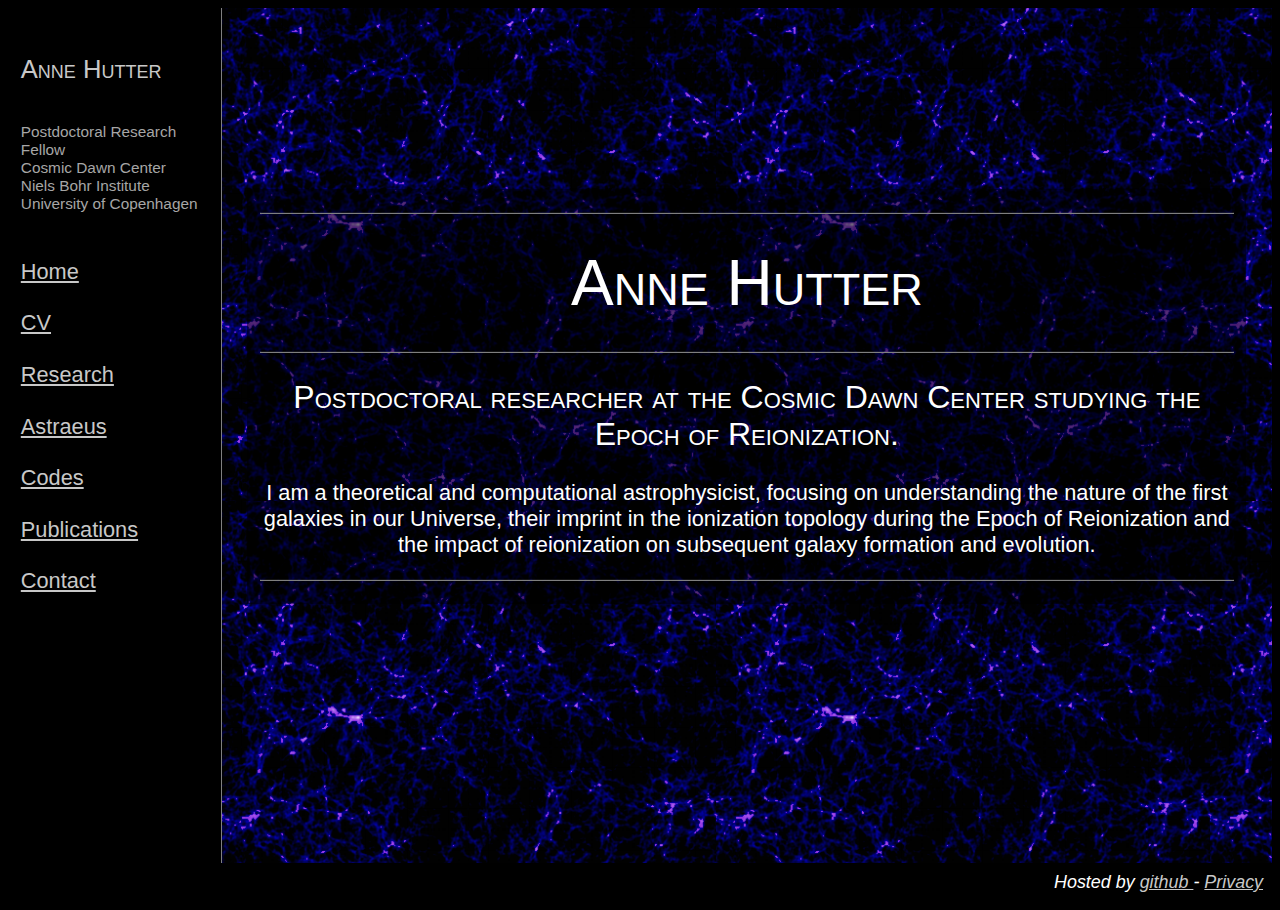
<file: index.html>
<!DOCTYPE html>
<html>
    <head>
        <title> Anne Hutter</title>
        <meta charset="utf-8">
        <meta name="viewport" content="width=device-width, initial-scale=1; maximum-scale=1">
        <link rel="stylesheet" href="css/main.css">
    </head>

    <body>

  <!--      <header>
        </header>--> 

        <section>
            <!-- Site navigation menu -->
            <nav>
                <a href="#" id="menu-icon"></a>
                <ul>
                    <li>
                        <h3>Anne Hutter</h3>
                        <h4>
                            <br>Postdoctoral Research Fellow
                            <br>Cosmic Dawn Center
                            <br>Niels Bohr Institute
                            <br>University of Copenhagen
                        </h4>
                    </li>
                    <li><a href="index.html">Home</a></li>
                    <li><a href="cv.html">CV</a></li>
                    <li><a href="research.html">Research</a>
                        <ul>
                            <li><a href="research.html#Cueto2024">The impact of an evolving stellar initial mass function on early galaxies and reionisation</a></li>
                            <li><a href="research.html#Hutter2023b">On the general nature of 21cm-Lyman-alpha emitter cross-correlations during reionization</a></li>
                            <li><a href="research.html#Hutter2023a">Astraeus VIII: A new framework for Lyman-alpha emitters applied to different reionisation scenarios</a></li>
                            <li><a href="research.html#Hutter2021b">Astraeus III: The environment and physical properties of reionization sources</a></li>
                            <li><a href="research.html#Hutter2021a">Astraeus I: the interplay between galaxy formation and reionization</a></li>
                            <li><a href="research.html#Hutter2020">The 21cm bispectrum: a tracer of the ionization topology</a></li>
                            <li><a href="research.html#Hutter2019">Astro 2020: A proposal to exploit galaxy-21cm synergies to shed light on the epoch of reionization</a></li>
                            <li><a href="research.html#Seiler2019">The escape fraction of ionizing photons during the epoch of reionization: observability with the SKA</a></li>
                            <li><a href="research.html#Hutter2018b">Survey parameters for detecting 21cm-LAE cross correlations with SKA</a></li>
                            <li><a href="research.html#Hutter2018a">The accuracy of semi-numerical reionization model in comparison with radiative transfer</a></li>
                            <li><a href="research.html#Hutter2017">Exploring 21cm-Lya emitter synergies for SKA</a></li>
                        </ul>
                    </li>
                    <li><a href="astraeus.html">Astraeus</a></li>
                    <li><a href="codes.html">Codes</a>
                        <ul>
                            <li><a href="codes.html#cifog">CIFOG</a></li>
                            <li><a href="codes.html#astraeus">ASTRAEUS</a></li>
                            <li><a href="codes.html#polyspectrum">Polyspectrum</a></li>
                            <li><a href="codes.html#pcf">PCF</a></li>
                        </ul>
                    </li>
                    <li><a href="https://ui.adsabs.harvard.edu/search/fq=%7B!type%3Daqp%20v%3D%24fq_database%7D&fq_database=database%3A%20astronomy&p_=0&q=author%3A(%22Hutter%2C%20Anne%22)&sort=date%20desc%2C%20bibcode%20desc" target="_blank">Publications</a></li>
<!--                     <li><a href="privacy.html">Privacy</a></li> -->
                    <li><a href="mailto:anne.hutter@nbi.ku.dk"> Contact </a>
                </ul>
                
            </nav>

            <div class="verticalline"> </div>
            
            <!-- Main content -->
            <article>
                
                <div class="boxcentered">
                    <hr color="gray" width="100%" size="1">
                    <h5 font-size: 4vw > <center> Anne Hutter </center> </h5>
                    <hr color="gray" width="100%" size="1">

<!--                     <img class="textwrap" src="IMG_6782.JPG" width=38%> -->
                    
                    <h2> <center> Postdoctoral researcher at the Cosmic Dawn Center studying the Epoch of Reionization. </center> </h2>
                    <p> <center> I am a theoretical and computational astrophysicist, focusing on understanding the nature of the first galaxies in our Universe, their imprint in the ionization topology during the Epoch of Reionization and the impact of reionization on subsequent galaxy formation and evolution. </center> </p>
                    <hr color="gray" width="100%" size="1">

                </div>
                

            </article>

        </section>
        
        <footer>
<!--             <a href="mailto:anne.hutter@nbi.ku.dk"> <img src="letter.png" width=5% align="left"> </a> -->
            <i> Hosted by <a href="https://github.com/" target="_blank"> github </a> - <a href="https://help.github.com/articles/github-privacy-statement/" target="_bank"> Privacy </a></i>
        </footer>
    </body>
</html>
</file>
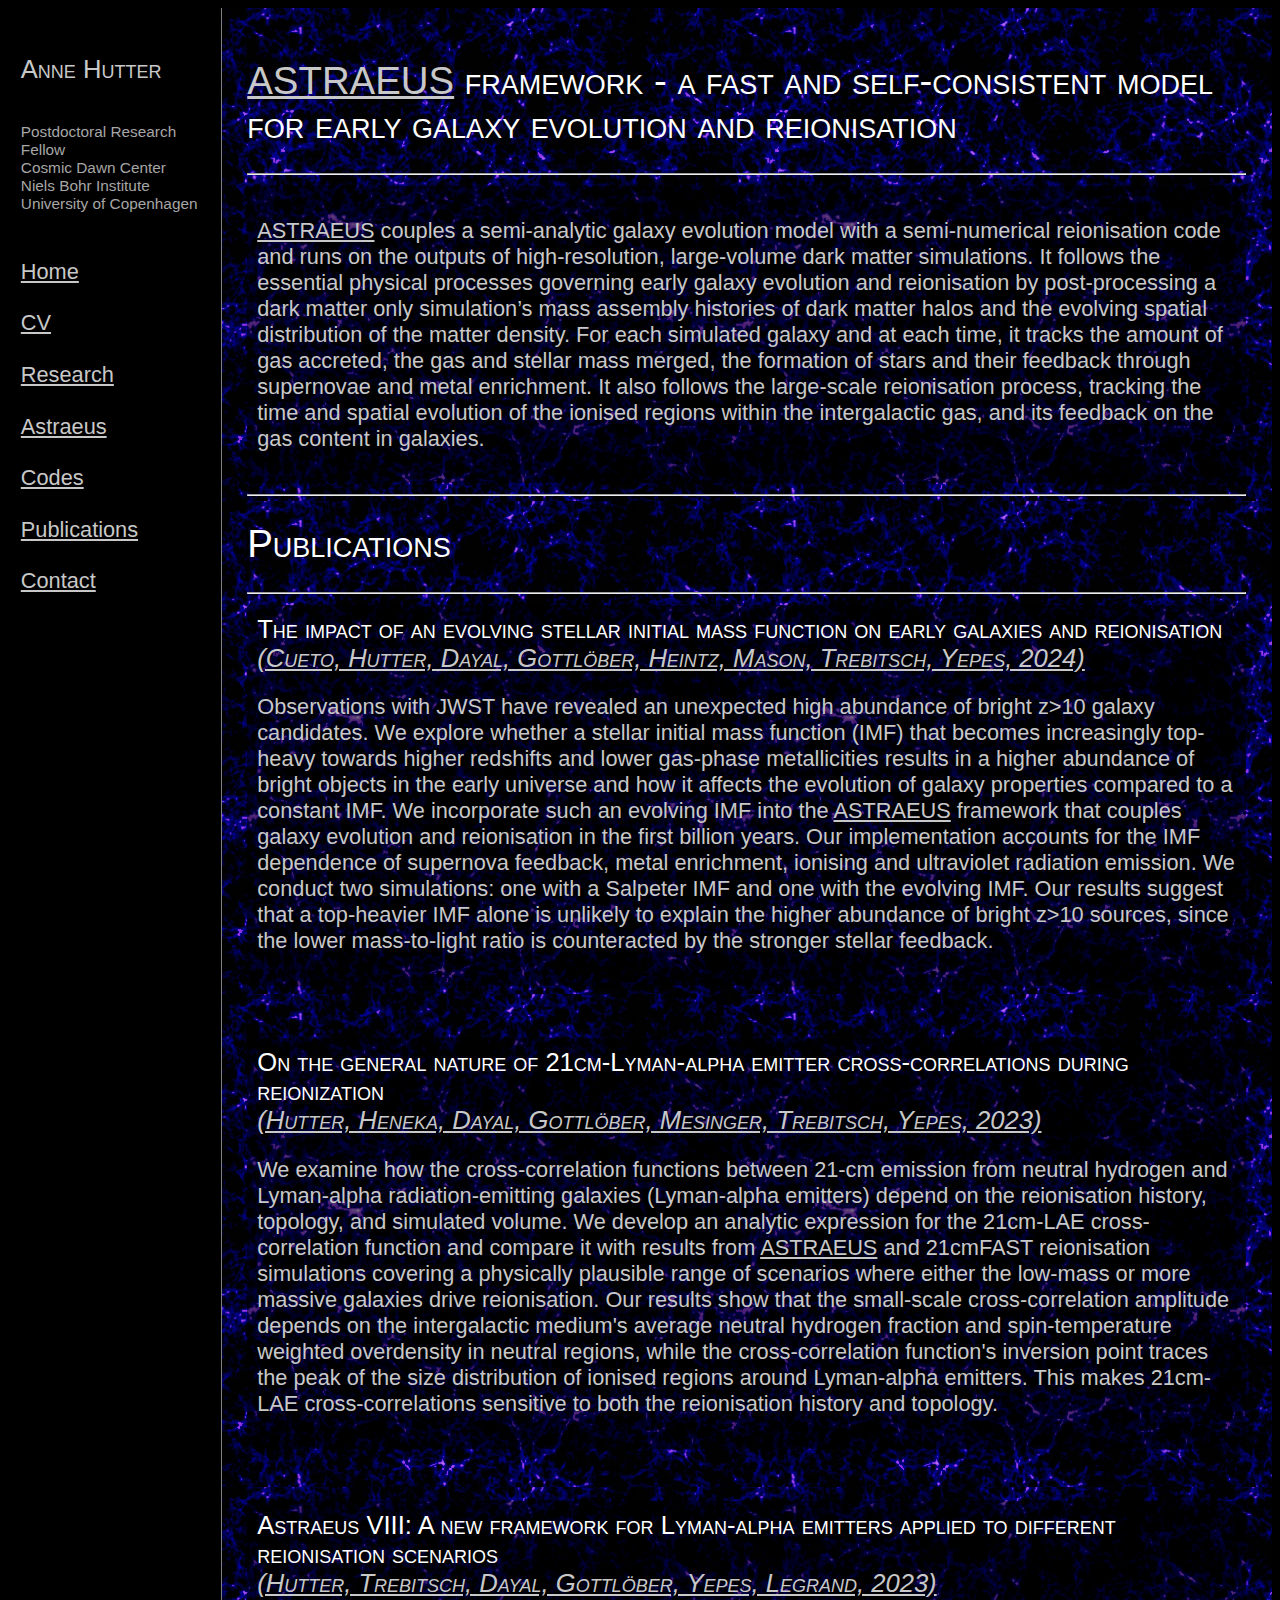
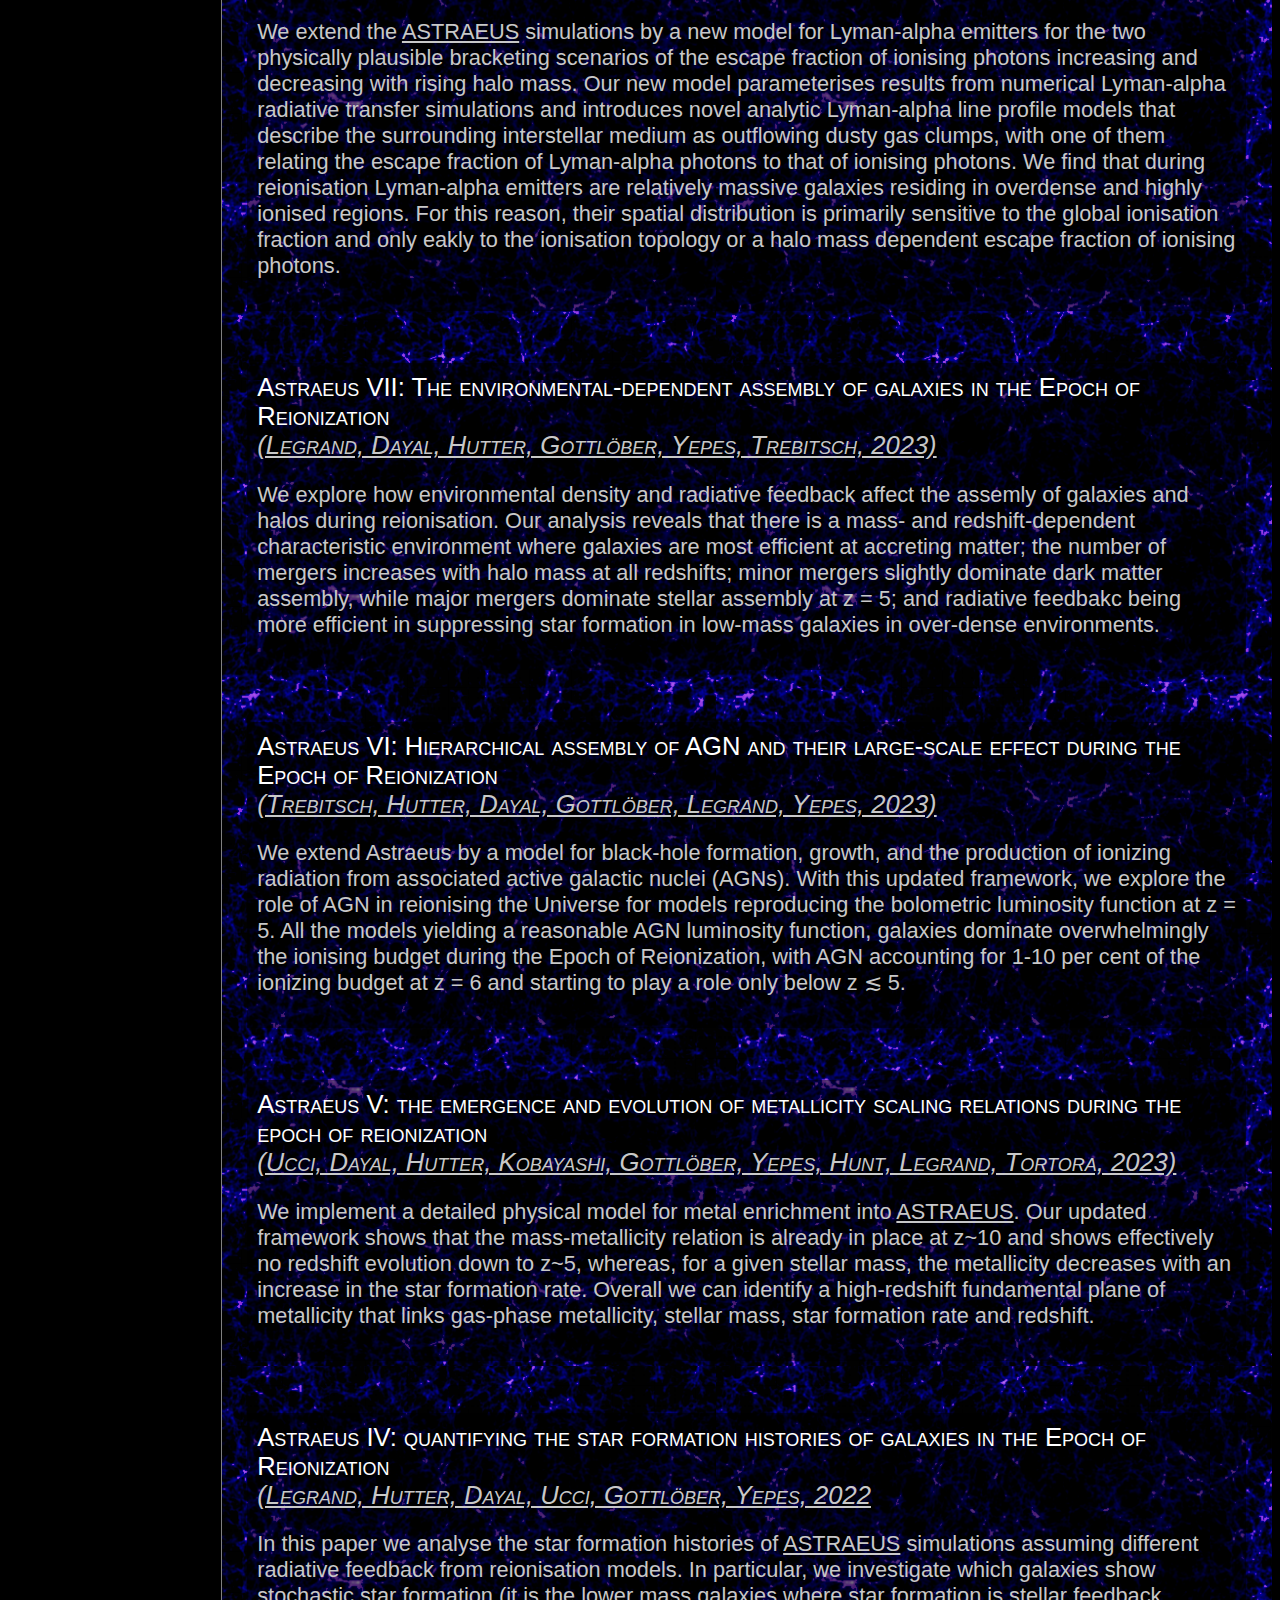
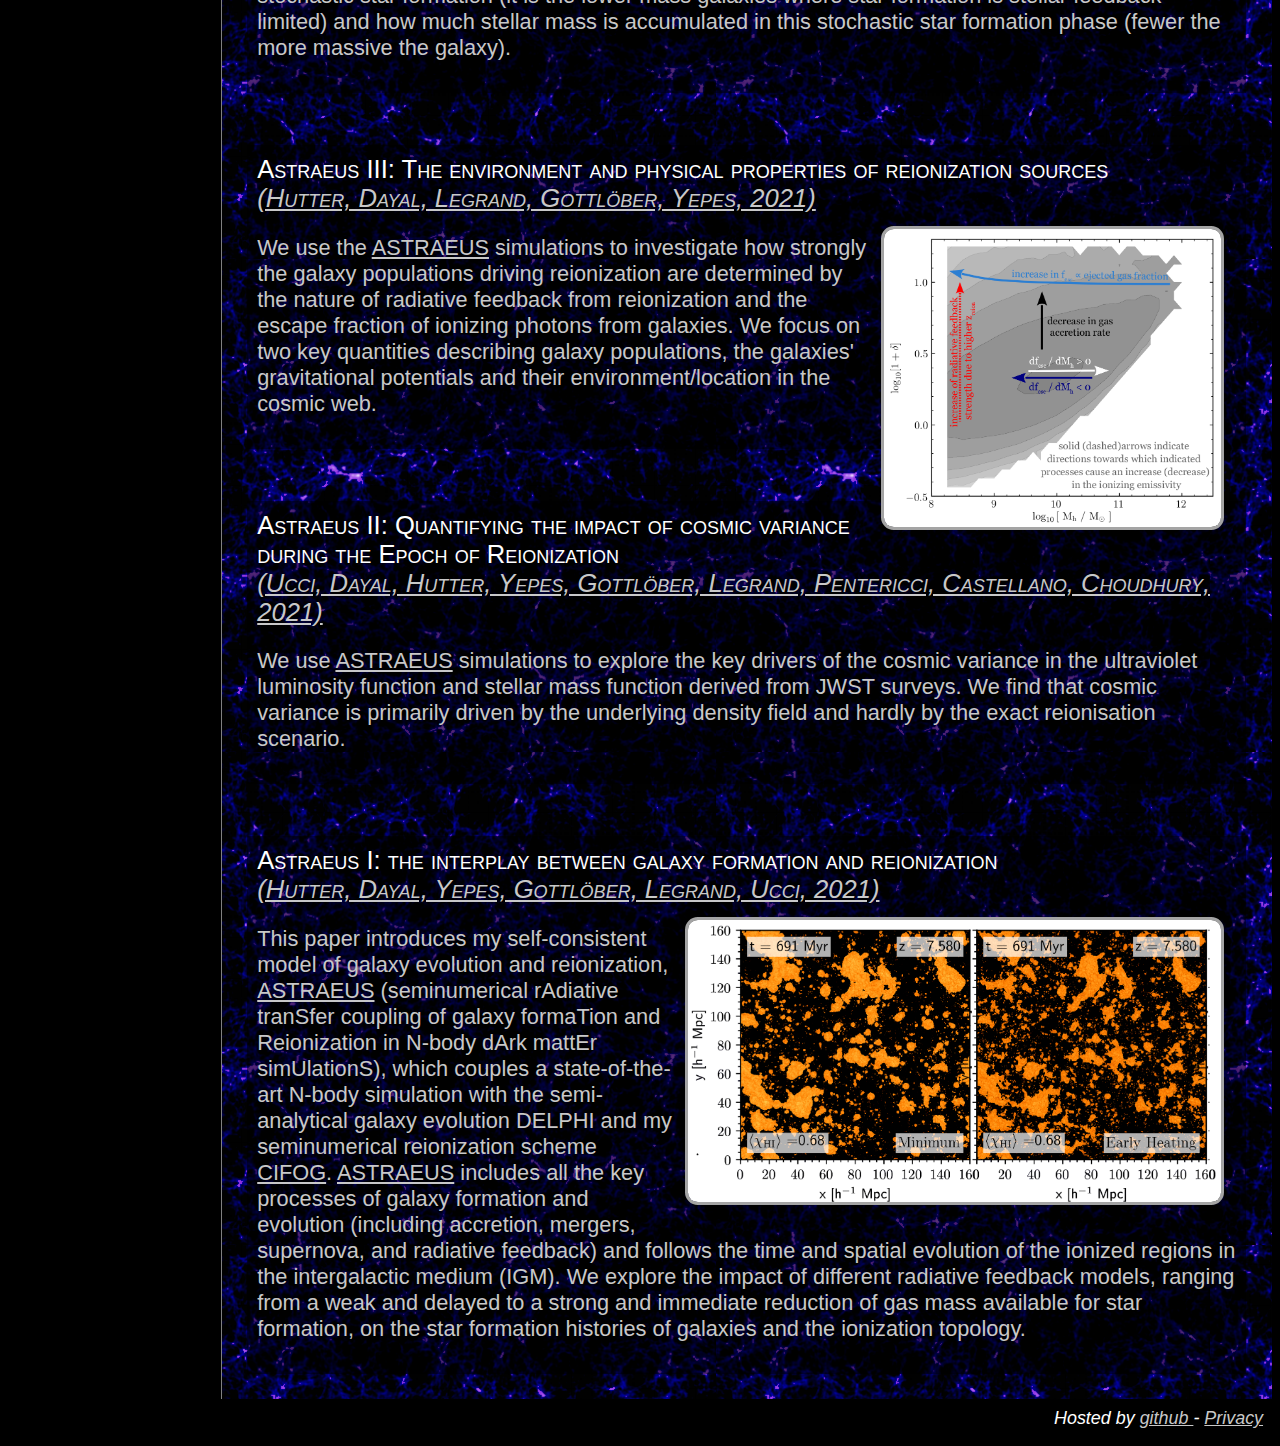
<file: astraeus.html>
<!DOCTYPE html>
<html>
    <head>
        <title> Anne Hutter</title>
        <meta charset="utf-8">
        <meta name="viewport" content="width=device-width, initial-scale=1">
        <link rel="stylesheet" href="css/main.css">
    </head>

    <body>
<!--         <header> -->
<!--         </header> -->

        <section>
            <!-- Site navigation menu -->
            <nav>
                <a href="#" id="menu-icon"></a>
                <ul>
                    <li>
                        <h3>Anne Hutter</h3>
                        <h4>
                            <br>Postdoctoral Research Fellow
                            <br>Cosmic Dawn Center
                            <br>Niels Bohr Institute
                            <br>University of Copenhagen
                        </h4>
                    </li>
                    <li><a href="index.html">Home</a></li>
                    <li><a href="cv.html">CV</a></li>
                    <li><a href="research.html">Research</a>
                        <ul>
                            <li><a href="research.html#Cueto2024">The impact of an evolving stellar initial mass function on early galaxies and reionisation</a></li>
                            <li><a href="research.html#Hutter2023b">On the general nature of 21cm-Lyman-alpha emitter cross-correlations during reionization</a></li>
                            <li><a href="research.html#Hutter2023a">Astraeus VIII: A new framework for Lyman-alpha emitters applied to different reionisation scenarios</a></li>
                            <li><a href="research.html#Hutter2021b">Astraeus III: The environment and physical properties of reionization sources</a></li>
                            <li><a href="research.html#Hutter2021a">Astraeus I: the interplay between galaxy formation and reionization</a></li>
                            <li><a href="research.html#Hutter2020">The 21cm bispectrum: a tracer of the ionization topology</a></li>
                            <li><a href="research.html#Hutter2019">Astro 2020: A proposal to exploit galaxy-21cm synergies to shed light on the epoch of reionization</a></li>
                            <li><a href="research.html#Seiler2019">The escape fraction of ionizing photons during the epoch of reionization: observability with the SKA</a></li>
                            <li><a href="research.html#Hutter2018b">Survey parameters for detecting 21cm-LAE cross correlations with SKA</a></li>
                            <li><a href="research.html#Hutter2018a">The accuracy of semi-numerical reionization model in comparison with radiative transfer</a></li>
                            <li><a href="research.html#Hutter2017">Exploring 21cm-Lya emitter synergies for SKA</a></li>
                        </ul>
                    </li>
                    <li><a href="astraeus.html">Astraeus</a></li>
                    <li><a href="codes.html">Codes</a>
                        <ul>
                            <li><a href="codes.html#cifog">CIFOG</a></li>
                            <li><a href="codes.html#astraeus">ASTRAEUS</a></li>
                            <li><a href="codes.html#polyspectrum">Polyspectrum</a></li>
                            <li><a href="codes.html#pcf">PCF</a></li>
                        </ul>
                    </li>
                    <li><a href="https://ui.adsabs.harvard.edu/search/fq=%7B!type%3Daqp%20v%3D%24fq_database%7D&fq_database=database%3A%20astronomy&p_=0&q=author%3A(%22Hutter%2C%20Anne%22)&sort=date%20desc%2C%20bibcode%20desc" target="_blank">Publications</a></li>
<!--                     <li><a href="privacy.html">Privacy</a></li> -->
                    <li><a href="mailto:anne.hutter@nbi.ku.dk"> Contact </a>
                </ul>
            </nav>
            <div class="verticalline"> </div>

            <!-- Main content -->
            <article>
                <h1> <a href="codes.html#astraeus">ASTRAEUS</a> framework - a fast and self-consistent model for early galaxy evolution and reionisation </h1>
                <hr>

                <div class="verticalline"> </div>

<!--                 <img src="EoR_public.png" width=100%> -->

                <div class="box">
                <p> <a href="codes.html#astraeus">ASTRAEUS</a> couples a semi-analytic galaxy evolution model with a semi-numerical reionisation code and runs on the outputs of high-resolution, large-volume dark matter simulations. It follows the essential physical processes governing early galaxy evolution and reionisation by post-processing a dark matter only simulation’s mass assembly histories of dark matter halos and the evolving spatial distribution of the matter density. For each simulated galaxy and at each time, it tracks the amount of gas accreted, the gas and stellar mass merged, the formation of stars and their feedback through supernovae and metal enrichment. It also follows the large-scale reionisation process, tracking the time and spatial evolution of the ionised regions within the intergalactic gas, and its feedback on the gas content in galaxies. </p>
                </div>

                <hr>
                <h1> Publications </h1>
                <hr>

                <div class="box">
                    <div id="Cueto2024"> </div>
                    <h3> The impact of an evolving stellar initial mass function on early galaxies and reionisation <br> <a href="https://ui.adsabs.harvard.edu/abs/2023arXiv231212109R/abstract" target="_blank"> <i> (Cueto, Hutter, Dayal, Gottlöber, Heintz, Mason, Trebitsch, Yepes, 2024) </i> </a> </h3>

                    <p> Observations with JWST have revealed an unexpected high abundance of bright z>10 galaxy candidates. We explore whether a stellar initial mass function (IMF) that becomes increasingly top-heavy towards higher redshifts and lower gas-phase metallicities results in a higher abundance of bright objects in the early universe and how it affects the evolution of galaxy properties compared to a constant IMF. We incorporate such an evolving IMF into the <a href="codes.html#astraeus">ASTRAEUS</a> framework that couples galaxy evolution and reionisation in the first billion years. Our implementation accounts for the IMF dependence of supernova feedback, metal enrichment, ionising and ultraviolet radiation emission. We conduct two simulations: one with a Salpeter IMF and one with the evolving IMF. Our results suggest that a top-heavier IMF alone is unlikely to explain the higher abundance of bright z>10 sources, since the lower mass-to-light ratio is counteracted by the stronger stellar feedback. </p>
                </div>

                <br><br>

                <div class="box">
                    <div id="Hutter2023b"> </div>
                    <h3>  On the general nature of 21cm-Lyman-alpha emitter cross-correlations during reionization  <br> <a href="https://ui.adsabs.harvard.edu/abs/2023MNRAS.525.1664H/abstract" target="_blank"> <i> (Hutter, Heneka, Dayal, Gottlöber, Mesinger, Trebitsch, Yepes, 2023) </i> </a> </h3>

                    <p> We examine how the cross-correlation functions between 21-cm emission from neutral hydrogen and Lyman-alpha radiation-emitting galaxies (Lyman-alpha emitters) depend on the reionisation history, topology, and simulated volume. We develop an analytic expression for the 21cm-LAE cross-correlation function and compare it with results from <a href="codes.html#astraeus">ASTRAEUS</a> and 21cmFAST reionisation simulations covering a physically plausible range of scenarios where either the low-mass or more massive galaxies drive reionisation. Our results show that the small-scale cross-correlation amplitude depends on the intergalactic medium's average neutral hydrogen fraction and spin-temperature weighted overdensity in neutral regions, while the cross-correlation function's inversion point traces the peak of the size distribution of ionised regions around Lyman-alpha emitters. This makes 21cm-LAE cross-correlations sensitive to both the reionisation history and topology. </p>
                </div>

                <br><br>

                <div class="box">
                    <div id="Hutter2023a"> </div>
                    <h3> Astraeus VIII: A new framework for Lyman-alpha emitters applied to different reionisation scenarios <br> <a href="https://ui.adsabs.harvard.edu/abs/2023MNRAS.524.6124H/abstract" target="_blank"> <i> (Hutter, Trebitsch, Dayal, Gottlöber, Yepes, Legrand, 2023) </i> </a> </h3>

                    <p> We extend the <a href="codes.html#astraeus">ASTRAEUS</a> simulations by a new model for Lyman-alpha emitters for the two physically plausible bracketing scenarios of the escape fraction of ionising photons increasing and decreasing with rising halo mass. Our new model parameterises results from numerical Lyman-alpha radiative transfer simulations and introduces novel analytic Lyman-alpha line profile models that describe the surrounding interstellar medium as outflowing dusty gas clumps, with one of them relating the escape fraction of Lyman-alpha photons to that of ionising photons. We find that during reionisation Lyman-alpha emitters are relatively massive galaxies residing in overdense and highly ionised regions. For this reason, their spatial distribution is primarily sensitive to the global ionisation fraction and only eakly to the ionisation topology or a halo mass dependent escape fraction of ionising photons. </p>
                </div>

                <br><br>

                <div class="box">
                    <div id="Legrand2023"> </div>
                    <h3> Astraeus VII: The environmental-dependent assembly of galaxies in the Epoch of Reionization <br> <a href="https://ui.adsabs.harvard.edu/abs/2023MNRAS.519.4564L/abstract" target="_blank"> <i> (Legrand, Dayal, Hutter, Gottlöber, Yepes, Trebitsch, 2023) </i> </a> </h3>

                    <p> We explore how environmental density and radiative feedback affect the assemly of galaxies and halos during reionisation. Our analysis reveals that there is a mass- and redshift-dependent characteristic environment where galaxies are most efficient at accreting matter; the number of mergers increases with halo mass at all redshifts; minor mergers slightly dominate dark matter assembly, while major mergers dominate stellar assembly at z = 5; and radiative feedbakc being more efficient in suppressing star formation in low-mass galaxies in over-dense environments. </p>
                </div>

                <br><br>

                <div class="box">
                    <div id="Trebitsch2023"> </div>
                    <h3> Astraeus VI: Hierarchical assembly of AGN and their large-scale effect during the Epoch of Reionization  <br> <a href="https://ui.adsabs.harvard.edu/abs/2023MNRAS.518.3576T/abstract" target="_blank"> <i> (Trebitsch, Hutter, Dayal, Gottlöber, Legrand, Yepes, 2023) </i> </a> </h3>

                    <p> We extend Astraeus by a model for black-hole formation, growth, and the production of ionizing radiation from associated active galactic nuclei (AGNs). With this updated framework, we explore the role of AGN in reionising the Universe for models reproducing the bolometric luminosity function at z = 5. All the models yielding a reasonable AGN luminosity function, galaxies dominate overwhelmingly the ionising budget during the Epoch of Reionization, with AGN accounting for 1-10 per cent of the ionizing budget at z = 6 and starting to play a role only below z ≲ 5.  </p>
                </div>

                <br><br>

                <div class="box">
                    <div id="Ucci2023"> </div>
                    <h3> Astraeus V: the emergence and evolution of metallicity scaling relations during the epoch of reionization <br> <a href="https://ui.adsabs.harvard.edu/abs/2023MNRAS.518.3557U/abstract" target="_blank"> <i> (Ucci, Dayal, Hutter, Kobayashi, Gottlöber, Yepes, Hunt, Legrand, Tortora, 2023) </i> </a> </h3>

                    <p> We implement a detailed physical model for metal enrichment into <a href="codes.html#astraeus">ASTRAEUS</a>. Our updated framework shows that the mass-metallicity relation is already in place at z~10 and shows effectively no redshift evolution down to z~5, whereas, for a given stellar mass, the metallicity decreases with an increase in the star formation rate. Overall we can identify a high-redshift fundamental plane of metallicity that links gas-phase metallicity, stellar mass, star formation rate and redshift. </p>
                </div>

                <br><br>

                <div class="box">
                    <div id="Legrand2022"> </div>
                    <h3> Astraeus IV: quantifying the star formation histories of galaxies in the Epoch of Reionization <br> <a href="https://ui.adsabs.harvard.edu/abs/2022MNRAS.509..595L/abstract" target="_blank"> <i> (Legrand, Hutter, Dayal, Ucci, Gottlöber, Yepes, 2022 </i> </a> </h3>

                    <p> In this paper we analyse the star formation histories of <a href="codes.html#astraeus">ASTRAEUS</a> simulations assuming different radiative feedback from reionisation models. In particular, we investigate which galaxies show stochastic star formation (it is the lower mass galaxies where star formation is stellar feedback limited) and how much stellar mass is accumulated in this stochastic star formation phase (fewer the more massive the galaxy). </p>
                </div>

                <br><br>

                <div class="box">
                    <div id="Hutter2021b"> </div>
                    <h3> Astraeus III: The environment and physical properties of reionization sources <br> <a href="https://ui.adsabs.harvard.edu/abs/2020arXiv200813215H/abstract" target="_blank"> <i> (Hutter, Dayal, Legrand, Gottlöber, Yepes, 2021) </i> </a> </h3>

                    <img class=textwraprounded src="CARTOON_z7.png" style="max-width:35%;" float="right">

                    <p> We use the <a href="codes.html#astraeus">ASTRAEUS</a> simulations to investigate how strongly the galaxy populations driving reionization are determined by the nature of radiative feedback from reionization and the escape fraction of ionizing photons from galaxies. We focus on two key quantities describing galaxy populations, the galaxies' gravitational potentials and their environment/location in the cosmic web. </p>
                </div>

                <br><br>

                <div class="box">
                    <div id="Ucci2021"> </div>
                    <h3> Astraeus II: Quantifying the impact of cosmic variance during the Epoch of Reionization <br> <a href="https://ui.adsabs.harvard.edu/abs/2021MNRAS.506..202U/abstract" target="_blank"> <i> (Ucci, Dayal, Hutter, Yepes, Gottlöber, Legrand, Pentericci, Castellano, Choudhury, 2021) </i> </a> </h3>

                    <p> We use <a href="codes.html#astraeus">ASTRAEUS</a> simulations to explore the key drivers of the cosmic variance in the ultraviolet luminosity function and stellar mass function derived from JWST surveys. We find that cosmic variance is primarily driven by the underlying density field and hardly by the exact reionisation scenario. </p>
                </div>

                <br><br>

                <div class="box">
                    <div id="Hutter2021a"> </div>
                    <h3> Astraeus I: the interplay between galaxy formation and reionization <br> <a href="https://ui.adsabs.harvard.edu/abs/2021MNRAS.503.3698H/abstract" target="_blank"> <i> (Hutter, Dayal, Yepes, Gottlöber, Legrand, Ucci, 2021) </i> </a> </h3>

                    <img class=textwraprounded src="fields_XHI_52_x256.png" style="max-width:55%;" float="right">

                    <p> This paper introduces my self-consistent model of galaxy evolution and reionization, <a href="codes.html#astraeus">ASTRAEUS</a> (seminumerical rAdiative tranSfer coupling of galaxy formaTion and Reionization in N-body dArk mattEr simUlationS), which couples a state-of-the-art N-body simulation with the semi-analytical galaxy evolution DELPHI and my seminumerical reionization scheme <a href="codes.html#cifog">CIFOG</a>. <a href="codes.html#astraeus">ASTRAEUS</a> includes all the key processes of galaxy formation and evolution (including accretion, mergers, supernova, and radiative feedback) and follows the time and spatial evolution of the ionized regions in the intergalactic medium (IGM). We explore the impact of different radiative feedback models, ranging from a weak and delayed to a strong and immediate reduction of gas mass available for star formation, on the star formation histories of galaxies and the ionization topology.</p>
                </div>

            </article>

        </section>

        <footer>
            <i> Hosted by <a href="https://github.com/" target="_blank"> github </a> - <a href="https://help.github.com/articles/github-privacy-statement/" target="_bank"> Privacy </a></i>
        </footer>
    </body>
</html>
</file>
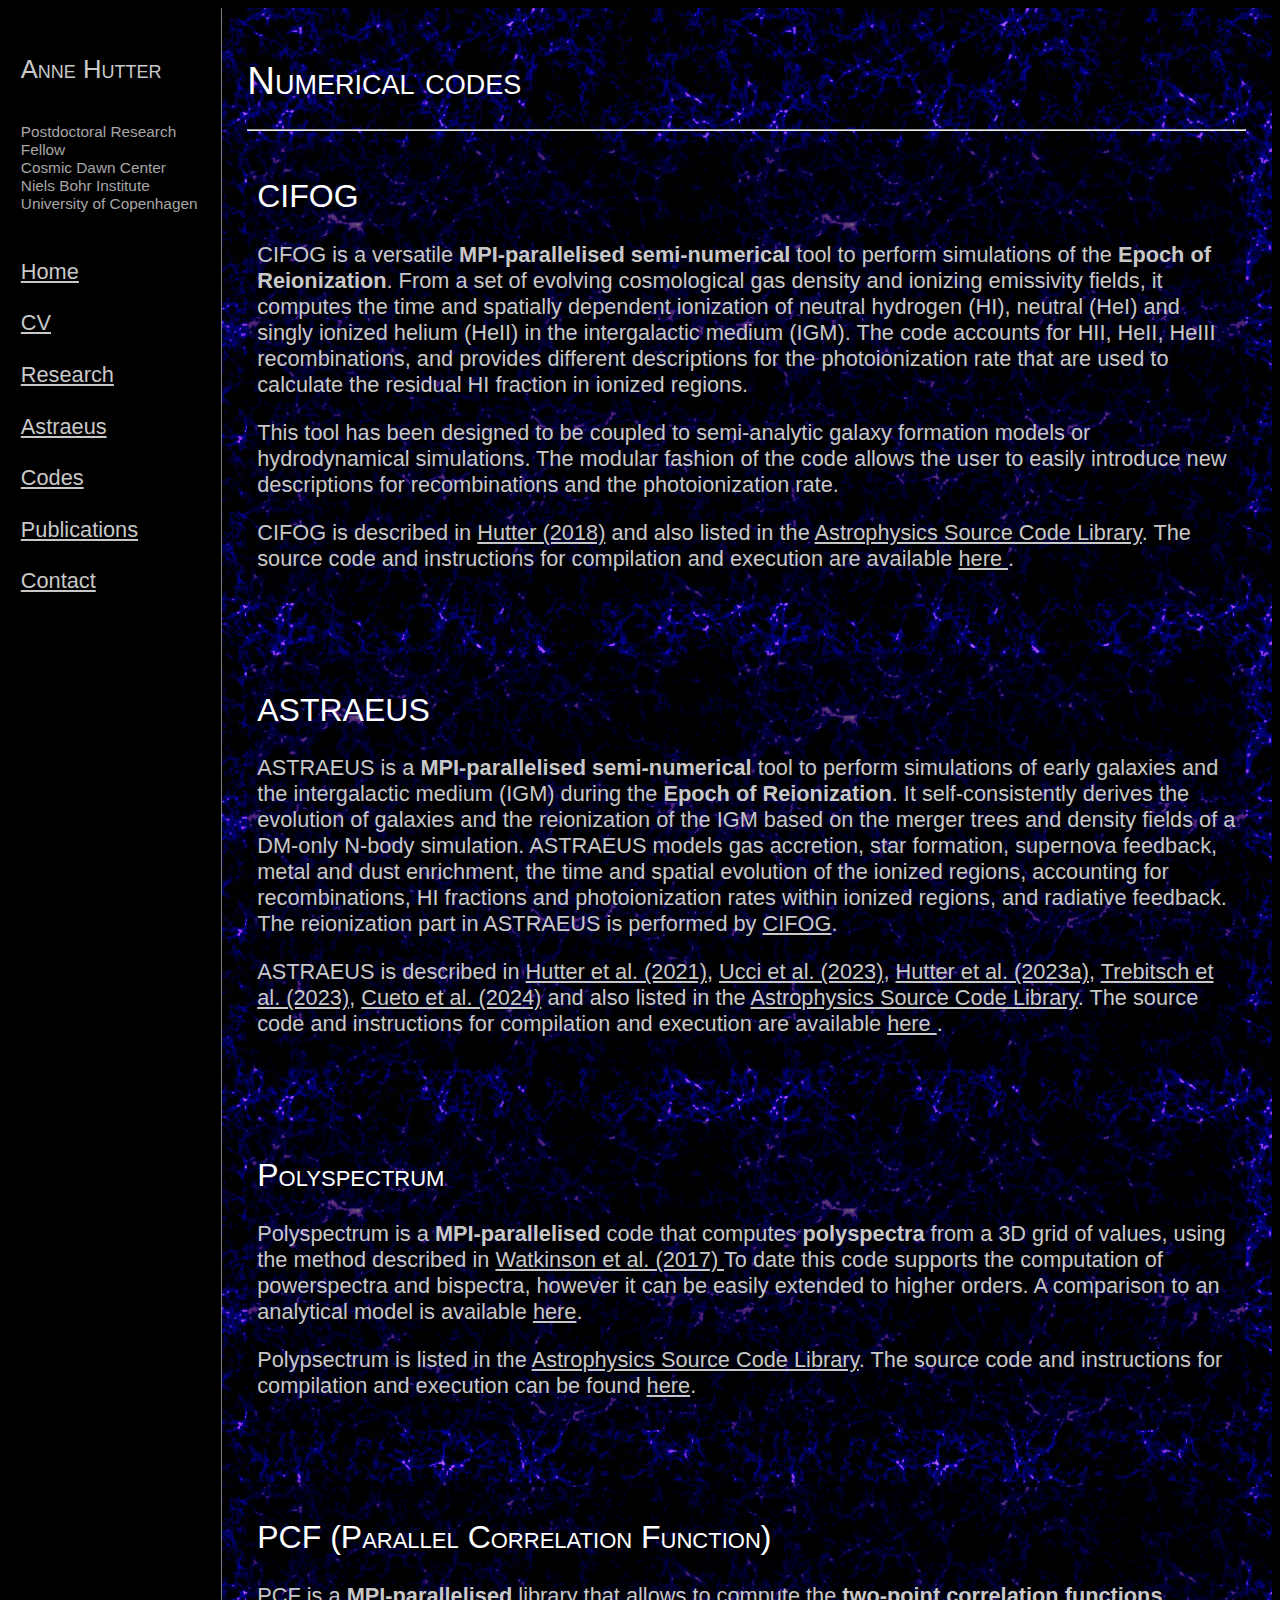
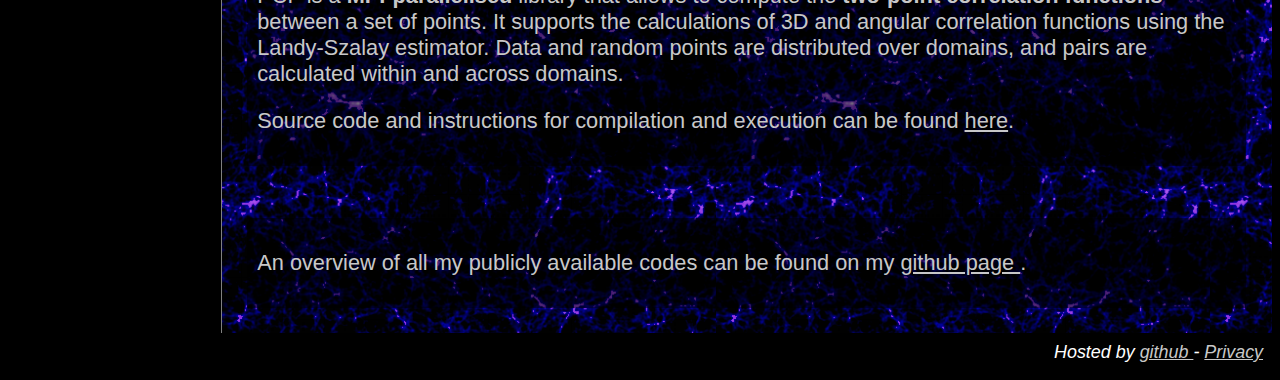
<file: codes.html>
<!DOCTYPE html>
<html>
    <head>
        <title> Anne Hutter</title>
        <meta charset="utf-8">
        <meta name="viewport" content="width=device-width, initial-scale=1">
        <link rel="stylesheet" href="css/main.css">
    </head>

    <body>
<!--         <header> --> 
<!--         </header> -->
        
        <section>
            <!-- Site navigation menu -->
            <nav>
                <a href="#" id="menu-icon"></a>
                <ul>
                    <li>
                        <h3>Anne Hutter</h3>
                        <h4>
                            <br>Postdoctoral Research Fellow
                            <br>Cosmic Dawn Center
                            <br>Niels Bohr Institute
                            <br>University of Copenhagen
                        </h4>
                    </li>
                    <li><a href="index.html">Home</a></li>
                    <li><a href="cv.html">CV</a></li>
                    <li><a href="research.html">Research</a>
                        <ul>
                            <li><a href="research.html#Cueto2024">The impact of an evolving stellar initial mass function on early galaxies and reionisation</a></li>
                            <li><a href="research.html#Hutter2023b">On the general nature of 21cm-Lyman-alpha emitter cross-correlations during reionization</a></li>
                            <li><a href="research.html#Hutter2023a">Astraeus VIII: A new framework for Lyman-alpha emitters applied to different reionisation scenarios</a></li>
                            <li><a href="research.html#Hutter2021b">Astraeus III: The environment and physical properties of reionization sources</a></li>
                            <li><a href="research.html#Hutter2021a">Astraeus I: the interplay between galaxy formation and reionization</a></li>
                            <li><a href="research.html#Hutter2020">The 21cm bispectrum: a tracer of the ionization topology</a></li>
                            <li><a href="research.html#Hutter2019">Astro 2020: A proposal to exploit galaxy-21cm synergies to shed light on the epoch of reionization</a></li>
                            <li><a href="research.html#Seiler2019">The escape fraction of ionizing photons during the epoch of reionization: observability with the SKA</a></li>
                            <li><a href="research.html#Hutter2018b">Survey parameters for detecting 21cm-LAE cross correlations with SKA</a></li>
                            <li><a href="research.html#Hutter2018a">The accuracy of semi-numerical reionization model in comparison with radiative transfer</a></li>
                            <li><a href="research.html#Hutter2017">Exploring 21cm-Lya emitter synergies for SKA</a></li>
                        </ul>
                    </li>
                    <li><a href="astraeus.html">Astraeus</a></li>
                    <li><a href="codes.html">Codes</a>
                        <ul>
                            <li><a href="codes.html#cifog">CIFOG</a></li>
                            <li><a href="codes.html#astraeus">ASTRAEUS</a></li>
                            <li><a href="codes.html#polyspectrum">Polyspectrum</a></li>
                            <li><a href="codes.html#pcf">PCF</a></li>
                        </ul>
                    </li>
                    <li><a href="https://ui.adsabs.harvard.edu/search/fq=%7B!type%3Daqp%20v%3D%24fq_database%7D&fq_database=database%3A%20astronomy&p_=0&q=author%3A(%22Hutter%2C%20Anne%22)&sort=date%20desc%2C%20bibcode%20desc" target="_blank">Publications</a></li>
<!--                     <li><a href="privacy.html">Privacy</a></li> -->
                    <li><a href="mailto:anne.hutter@nbi.ku.dk"> Contact </a>
                </ul>
            </nav>
            <div class="verticalline"> </div>
            
            <!-- Main content -->
            <article>
                <h1> Numerical codes </h1>
                <hr>
                
                <div class="verticalline"> </div>

                <div class="box">
                <div id="cifog"> </div>
                <h2> CIFOG </h2>
                <p> CIFOG is a versatile <b>MPI-parallelised semi-numerical</b> tool to perform simulations of the <b>Epoch of Reionization</b>. From a set of evolving cosmological gas density and ionizing emissivity fields, it computes the time and spatially dependent ionization of neutral hydrogen (HI), neutral (HeI) and singly ionized helium (HeII) in the intergalactic medium (IGM). The code accounts for HII, HeII, HeIII recombinations, and provides different descriptions for the photoionization rate that are used to calculate the residual HI fraction in ionized regions. </p>
                <p>This tool has been designed to be coupled to semi-analytic galaxy formation models or hydrodynamical simulations. The modular fashion of the code allows the user to easily introduce new descriptions for recombinations and the photoionization rate. </p>
                <p> CIFOG is described in <a href="https://ui.adsabs.harvard.edu//#abs/2018MNRAS.477.1549H/abstract" target="_blank">Hutter (2018)</a> and also listed in the <a href="https://ascl.net/1803.002" target="_blank">Astrophysics Source Code Library</a>. The source code and instructions for compilation and execution are available <a href="https://github.com/annehutter/grid-model" target="_blank"> here </a>.</p>
                </div>
            
                <br><br>
                
                <div class="box">
                <div id="astraeus"> </div>
                <h2> ASTRAEUS </h2>
                <p> ASTRAEUS is a <b>MPI-parallelised semi-numerical</b> tool to perform simulations of early galaxies and the intergalactic medium (IGM) during the <b>Epoch of Reionization</b>. It self-consistently derives the evolution of galaxies and the reionization of the IGM based on the merger trees and density fields of a DM-only N-body simulation. ASTRAEUS models gas accretion, star formation, supernova feedback, metal and dust enrichment, the time and spatial evolution of the ionized regions, accounting for recombinations, HI fractions and photoionization rates within ionized regions, and radiative feedback. The reionization part in ASTRAEUS is performed by <a href="codes.html#cifog" target="_blank">CIFOG</a>. </p>
                <p> ASTRAEUS is described in <a href="https://ui.adsabs.harvard.edu/abs/2021MNRAS.503.3698H/abstract" target="_blank">Hutter et al. (2021)</a>, <a href="https://ui.adsabs.harvard.edu/abs/2023MNRAS.518.3557U/abstract" target="_blank">Ucci et al. (2023)</a>, <a href="https://ui.adsabs.harvard.edu/abs/2023MNRAS.524.6124H/abstract">Hutter et al. (2023a)</a>, <a href="https://ui.adsabs.harvard.edu/abs/2023MNRAS.518.3576T/abstract">Trebitsch et al. (2023)</a>, <a href="https://ui.adsabs.harvard.edu/abs/2023arXiv231212109R/abstract">Cueto et al. (2024)</a> and also listed in the <a href="https://ascl.net/2004.006" target="_blank">Astrophysics Source Code Library</a>.
                The source code and instructions for compilation and execution are available <a href="https://github.com/annehutter/astraeus" target="_blank"> here </a>.</p>
                </div>
            
                <br><br>

                <div class="box">
                <div id="polyspectrum"> </div>
                <h2> Polyspectrum </h2>
                <p> Polyspectrum is a <b>MPI-parallelised</b> code that computes <b>polyspectra</b> from a 3D grid of values, using the method described in <a href="http://adsabs.harvard.edu/abs/2017MNRAS.472.2436W" target="_blank"> Watkinson et al. (2017) </a> To date this code supports the computation of powerspectra and bispectra, however it can be easily extended to higher orders. A comparison to an analytical model is available <a href="https://github.com/annehutter/polyspectrum/blob/master/bispectra_tests.pdf" target="_blank">here</a>. </p>
                <p> Polypsectrum is listed in the <a href="http://ascl.net/1912.001" target="_blank">Astrophysics Source Code Library</a>. The source code and instructions for compilation and execution can be found <a href="https://github.com/annehutter/polyspectrum" target="_blank">here</a>. </p> 
                </div>
                
                <br><br>

                <div class="box">
                <div id="pcf"> </div>
                <h2> PCF (Parallel Correlation Function) </h2>
                <p> PCF is a <b>MPI-parallelised</b> library that allows to compute the <b>two-point correlation functions</b> between a set of points. It supports the calculations of 3D and angular correlation functions using the Landy-Szalay estimator. Data and random points are distributed over domains, and pairs are calculated within and across domains. </p>
                <p> Source code and instructions for compilation and execution can be found <a href="https://github.com/annehutter/pcf" target="_blank">here</a>. </p>
                </div>
                
                <br><br>

                <div class="box">
                <p> An overview of all my publicly available codes can be found on my <a href="https://github.com/annehutter?tab=repositories" target="_blank"> github page </a>. </p>
                </div>

           </article>

        </section>
        
        <footer>
            <i> Hosted by <a href="https://github.com/" target="_blank"> github </a> - <a href="https://help.github.com/articles/github-privacy-statement/" target="_bank"> Privacy </a></i>
        </footer>
    </body>
</html>
</file>
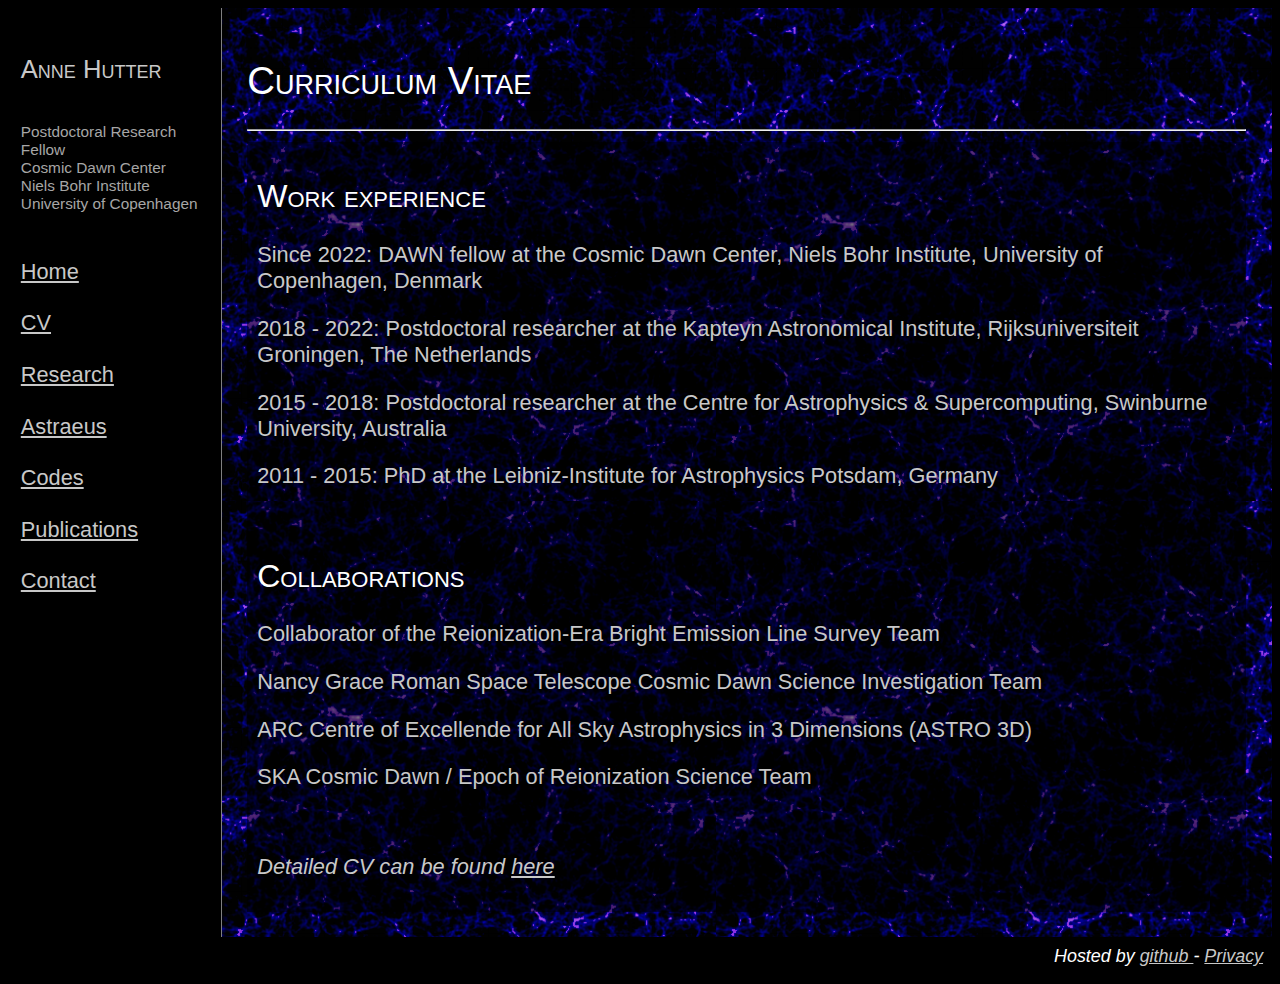
<file: cv.html>
<!DOCTYPE html>
<html>
    <head>
        <title> Anne Hutter</title>
        <meta charset="utf-8">
        <meta name="viewport" content="width=device-width, initial-scale=1">
        <link rel="stylesheet" href="css/main.css">
    </head>

    <body>
<!--         <header> --> 
<!--         </header> -->
        
        <section>
            <!-- Site navigation menu -->
            <nav>
                <a href="#" id="menu-icon"></a>
                <ul>
                    <li>
                        <h3>Anne Hutter</h3>
                        <h4>
                            <br>Postdoctoral Research Fellow
                            <br>Cosmic Dawn Center
                            <br>Niels Bohr Institute
                            <br>University of Copenhagen
                        </h4>
                    </li>
                    <li><a href="index.html">Home</a></li>
                    <li><a href="cv.html">CV</a></li>
                    <li><a href="research.html">Research</a>
                        <ul>
                            <li><a href="research.html#Cueto2024">The impact of an evolving stellar initial mass function on early galaxies and reionisation</a></li>
                            <li><a href="research.html#Hutter2023b">On the general nature of 21cm-Lyman-alpha emitter cross-correlations during reionization</a></li>
                            <li><a href="research.html#Hutter2023a">Astraeus VIII: A new framework for Lyman-alpha emitters applied to different reionisation scenarios</a></li>
                            <li><a href="research.html#Hutter2021b">Astraeus III: The environment and physical properties of reionization sources</a></li>
                            <li><a href="research.html#Hutter2021a">Astraeus I: the interplay between galaxy formation and reionization</a></li>
                            <li><a href="research.html#Hutter2020">The 21cm bispectrum: a tracer of the ionization topology</a></li>
                            <li><a href="research.html#Hutter2019">Astro 2020: A proposal to exploit galaxy-21cm synergies to shed light on the epoch of reionization</a></li>
                            <li><a href="research.html#Seiler2019">The escape fraction of ionizing photons during the epoch of reionization: observability with the SKA</a></li>
                            <li><a href="research.html#Hutter2018b">Survey parameters for detecting 21cm-LAE cross correlations with SKA</a></li>
                            <li><a href="research.html#Hutter2018a">The accuracy of semi-numerical reionization model in comparison with radiative transfer</a></li>
                            <li><a href="research.html#Hutter2017">Exploring 21cm-Lya emitter synergies for SKA</a></li>
                        </ul>
                    </li>
                    <li><a href="astraeus.html">Astraeus</a></li>
                    <li><a href="codes.html">Codes</a>
                        <ul>
                            <li><a href="codes.html#cifog">CIFOG</a></li>
                            <li><a href="codes.html#astraeus">ASTRAEUS</a></li>
                            <li><a href="codes.html#polyspectrum">Polyspectrum</a></li>
                            <li><a href="codes.html#pcf">PCF</a></li>
                        </ul>
                    </li>
                    <li><a href="https://ui.adsabs.harvard.edu/search/fq=%7B!type%3Daqp%20v%3D%24fq_database%7D&fq_database=database%3A%20astronomy&p_=0&q=author%3A(%22Hutter%2C%20Anne%22)&sort=date%20desc%2C%20bibcode%20desc" target="_blank">Publications</a></li>
<!--                     <li><a href="privacy.html">Privacy</a></li> -->
                    <li><a href="mailto:anne.hutter@nbi.ku.dk"> Contact </a>
                </ul>
            </nav>
            <div class="verticalline"> </div>
            
            <!-- Main content -->
            <article>
                <h1> Curriculum Vitae </h1>
                <hr>
                
                <div class="verticalline"> </div>

                <div class="box">
                    <h2>Work experience</h2>
                    <p> Since 2022: DAWN fellow at the Cosmic Dawn Center, Niels Bohr Institute, University of Copenhagen, Denmark</p>
                    <p> 2018 - 2022: Postdoctoral researcher at the Kapteyn Astronomical Institute, Rijksuniversiteit Groningen, The Netherlands</p>
                    <p> 2015 - 2018: Postdoctoral researcher at the Centre for Astrophysics & Supercomputing, Swinburne University, Australia</p>
                    <p> 2011 - 2015: PhD at the Leibniz-Institute for Astrophysics Potsdam, Germany </p>
                </div>

                <div class="box">
                    <h2>Collaborations</h2>
                    <p> Collaborator of the Reionization-Era Bright Emission Line Survey Team </p>
                    <p> Nancy Grace Roman Space Telescope Cosmic Dawn Science Investigation Team </p>
                    <p> ARC Centre of Excellende for All Sky Astrophysics in 3 Dimensions (ASTRO 3D) </p>
                    <p> SKA Cosmic Dawn / Epoch of Reionization Science Team </p>
                </div>
                
                <div class="box">
                    <p> <i> Detailed CV can be found <a href="cv_detailed.html">here</a> </i> </p>
                <div>
                
            </article>
            
        </section>
        
        <footer>
            <i> Hosted by <a href="https://github.com/" target="_blank"> github </a> - <a href="https://help.github.com/articles/github-privacy-statement/" target="_bank"> Privacy </a></i>
        </footer>
    </body>
</html>
</file>
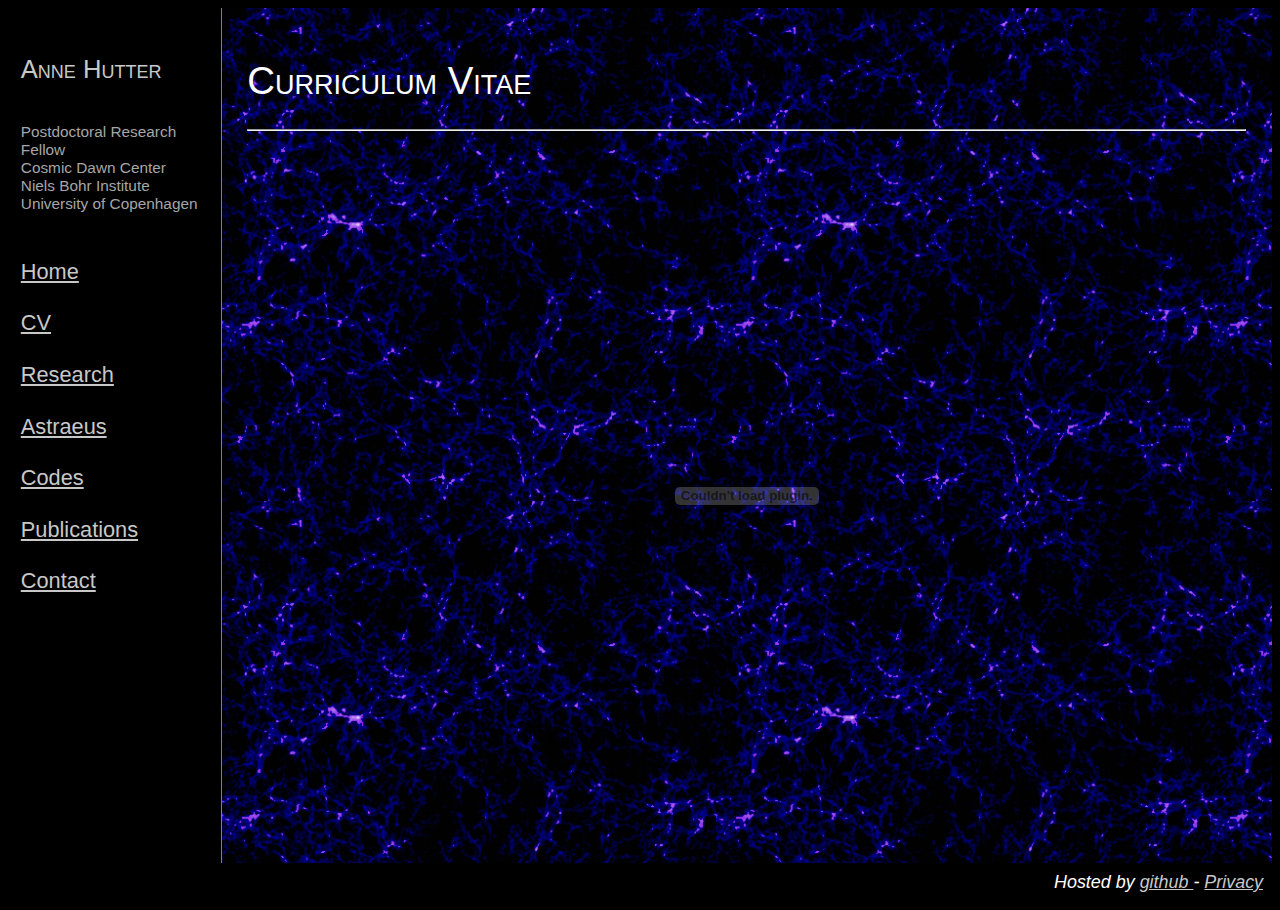
<file: cv_detailed.html>
<!DOCTYPE html>
<html>
    <head>
        <title> Anne Hutter</title>
        <meta charset="utf-8">
        <meta name="viewport" content="width=device-width, initial-scale=1">
        <link rel="stylesheet" href="css/main.css">
    </head>

    <body>
<!--         <header> --> 
<!--         </header> -->
        
        <section>
            <!-- Site navigation menu -->
            <nav>
                <a href="#" id="menu-icon"></a>
                <ul>
                    <li>
                        <h3>Anne Hutter</h3>
                        <h4>
                            <br>Postdoctoral Research Fellow
                            <br>Cosmic Dawn Center
                            <br>Niels Bohr Institute
                            <br>University of Copenhagen
                        </h4>
                    </li>
                    <li><a href="index.html">Home</a></li>
                    <li><a href="cv.html">CV</a></li>
                    <li><a href="research.html">Research</a>
                        <ul>
                            <li><a href="research.html#Cueto2024">The impact of an evolving stellar initial mass function on early galaxies and reionisation</a></li>
                            <li><a href="research.html#Hutter2023b">On the general nature of 21cm-Lyman-alpha emitter cross-correlations during reionization</a></li>
                            <li><a href="research.html#Hutter2023a">Astraeus VIII: A new framework for Lyman-alpha emitters applied to different reionisation scenarios</a></li>
                            <li><a href="research.html#Hutter2021b">Astraeus III: The environment and physical properties of reionization sources</a></li>
                            <li><a href="research.html#Hutter2021a">Astraeus I: the interplay between galaxy formation and reionization</a></li>
                            <li><a href="research.html#Hutter2020">The 21cm bispectrum: a tracer of the ionization topology</a></li>
                            <li><a href="research.html#Hutter2019">Astro 2020: A proposal to exploit galaxy-21cm synergies to shed light on the epoch of reionization</a></li>
                            <li><a href="research.html#Seiler2019">The escape fraction of ionizing photons during the epoch of reionization: observability with the SKA</a></li>
                            <li><a href="research.html#Hutter2018b">Survey parameters for detecting 21cm-LAE cross correlations with SKA</a></li>
                            <li><a href="research.html#Hutter2018a">The accuracy of semi-numerical reionization model in comparison with radiative transfer</a></li>
                            <li><a href="research.html#Hutter2017">Exploring 21cm-Lya emitter synergies for SKA</a></li>
                        </ul>
                    </li>
                    <li><a href="astraeus.html">Astraeus</a></li>
                    <li><a href="codes.html">Codes</a>
                        <ul>
                            <li><a href="codes.html#cifog">CIFOG</a></li>
                            <li><a href="codes.html#astraeus">ASTRAEUS</a></li>
                            <li><a href="codes.html#polyspectrum">Polyspectrum</a></li>
                            <li><a href="codes.html#pcf">PCF</a></li>
                        </ul>
                    </li>
                    <li><a href="https://ui.adsabs.harvard.edu/search/fq=%7B!type%3Daqp%20v%3D%24fq_database%7D&fq_database=database%3A%20astronomy&p_=0&q=author%3A(%22Hutter%2C%20Anne%22)&sort=date%20desc%2C%20bibcode%20desc" target="_blank">Publications</a></li>
<!--                     <li><a href="privacy.html">Privacy</a></li> -->
                    <li><a href="mailto:anne.hutter@nbi.ku.dk"> Contact </a>
                </ul>
            </nav>
            <div class="verticalline"> </div>
            
            <!-- Main content -->
            <article>
                <h1> Curriculum Vitae </h1>
                <hr>
                
                <div class="verticalline"> </div>

                <embed src="cv_hutter.pdf" width="100%" height=88% alt="pdf" pluginspage="http://www.adobe.com/products/acrobat/readstep2.html">
                
            </article>

        </section>
        
        <footer>
            <i> Hosted by <a href="https://github.com/" target="_blank"> github </a> - <a href="https://help.github.com/articles/github-privacy-statement/" target="_bank"> Privacy </a></i>
        </footer>
    </body>
</html>
</file>
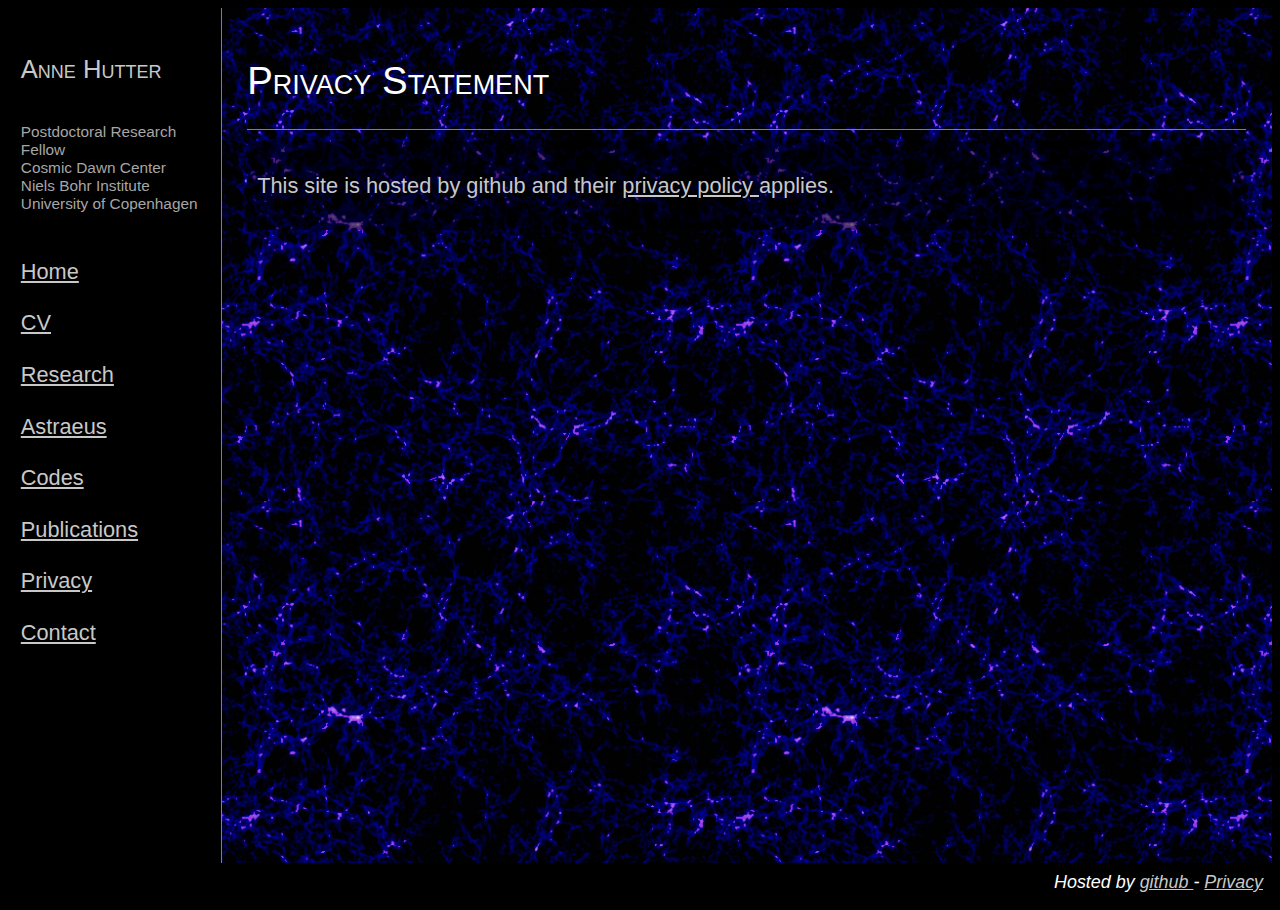
<file: privacy.html>
<!DOCTYPE html>
<html>
    <head>
        <title> Anne Hutter</title>
        <meta charset="utf-8">
        <meta name="viewport" content="width=device-width, initial-scale=1">
        <link rel="stylesheet" href="css/main.css">
    </head>

    <body>
<!--         <header> --> 
<!--         </header> -->
        
        <section>
            <!-- Site navigation menu -->
            <nav>
                <a href="#" id="menu-icon"></a>
                <ul>
                    <li>
                        <h3>Anne Hutter</h3>
                        <h4>
                            <br>Postdoctoral Research Fellow
                            <br>Cosmic Dawn Center
                            <br>Niels Bohr Institute
                            <br>University of Copenhagen
                        </h4>
                    </li>
                    <li><a href="index.html">Home</a></li>
                    <li><a href="cv.html">CV</a></li>
                    <li><a href="research.html">Research</a>
                        <ul>
                            <li><a href="research.html#Cueto2024">The impact of an evolving stellar initial mass function on early galaxies and reionisation</a></li>
                            <li><a href="research.html#Hutter2023b">On the general nature of 21cm-Lyman-alpha emitter cross-correlations during reionization</a></li>
                            <li><a href="research.html#Hutter2023a">Astraeus VIII: A new framework for Lyman-alpha emitters applied to different reionisation scenarios</a></li>
                            <li><a href="research.html#Hutter2021b">Astraeus III: The environment and physical properties of reionization sources</a></li>
                            <li><a href="research.html#Hutter2021a">Astraeus I: the interplay between galaxy formation and reionization</a></li>
                            <li><a href="research.html#Hutter2020">The 21cm bispectrum: a tracer of the ionization topology</a></li>
                            <li><a href="research.html#Hutter2019">Astro 2020: A proposal to exploit galaxy-21cm synergies to shed light on the epoch of reionization</a></li>
                            <li><a href="research.html#Seiler2019">The escape fraction of ionizing photons during the epoch of reionization: observability with the SKA</a></li>
                            <li><a href="research.html#Hutter2018b">Survey parameters for detecting 21cm-LAE cross correlations with SKA</a></li>
                            <li><a href="research.html#Hutter2018a">The accuracy of semi-numerical reionization model in comparison with radiative transfer</a></li>
                            <li><a href="research.html#Hutter2017">Exploring 21cm-Lya emitter synergies for SKA</a></li>
                        </ul>
                    </li>
                    <li><a href="astraeus.html">Astraeus</a></li>
                    <li><a href="codes.html">Codes</a>
                        <ul>
                            <li><a href="codes.html#cifog">CIFOG</a></li>
                            <li><a href="codes.html#astraeus">ASTRAEUS</a></li>
                            <li><a href="codes.html#polyspectrum">Polyspectrum</a></li>
                            <li><a href="codes.html#pcf">PCF</a></li>
                        </ul>
                    </li>
                    <li><a href="https://ui.adsabs.harvard.edu/search/fq=%7B!type%3Daqp%20v%3D%24fq_database%7D&fq_database=database%3A%20astronomy&p_=0&q=author%3A(%22Hutter%2C%20Anne%22)&sort=date%20desc%2C%20bibcode%20desc" target="_blank">Publications</a></li>
                    <li><a href="privacy.html">Privacy</a></li>
                    <li><a href="mailto:anne.hutter@nbi.ku.dk"> Contact </a>
                </ul>
            </nav>
            <div class="verticalline"> </div>
            
            <!-- Main content -->
            <article>
                <h1> Privacy Statement </h1>
                <hr color="gray" width="100%" size="1">
                
                <div class="box">
                    <p> This site is hosted by github and their <a href="https://help.github.com/articles/github-privacy-statement/" target="_bank"> privacy policy </a> applies. </p>
                </div>
                
                <div class="verticalline"> </div>


            </article>

        </section>
        
        <footer>
            <i> Hosted by <a href="https://github.com/" target="_blank"> github </a> - <a href="https://help.github.com/articles/github-privacy-statement/" target="_bank"> Privacy </a></i>
        </footer>
    </body>
</html>
</file>
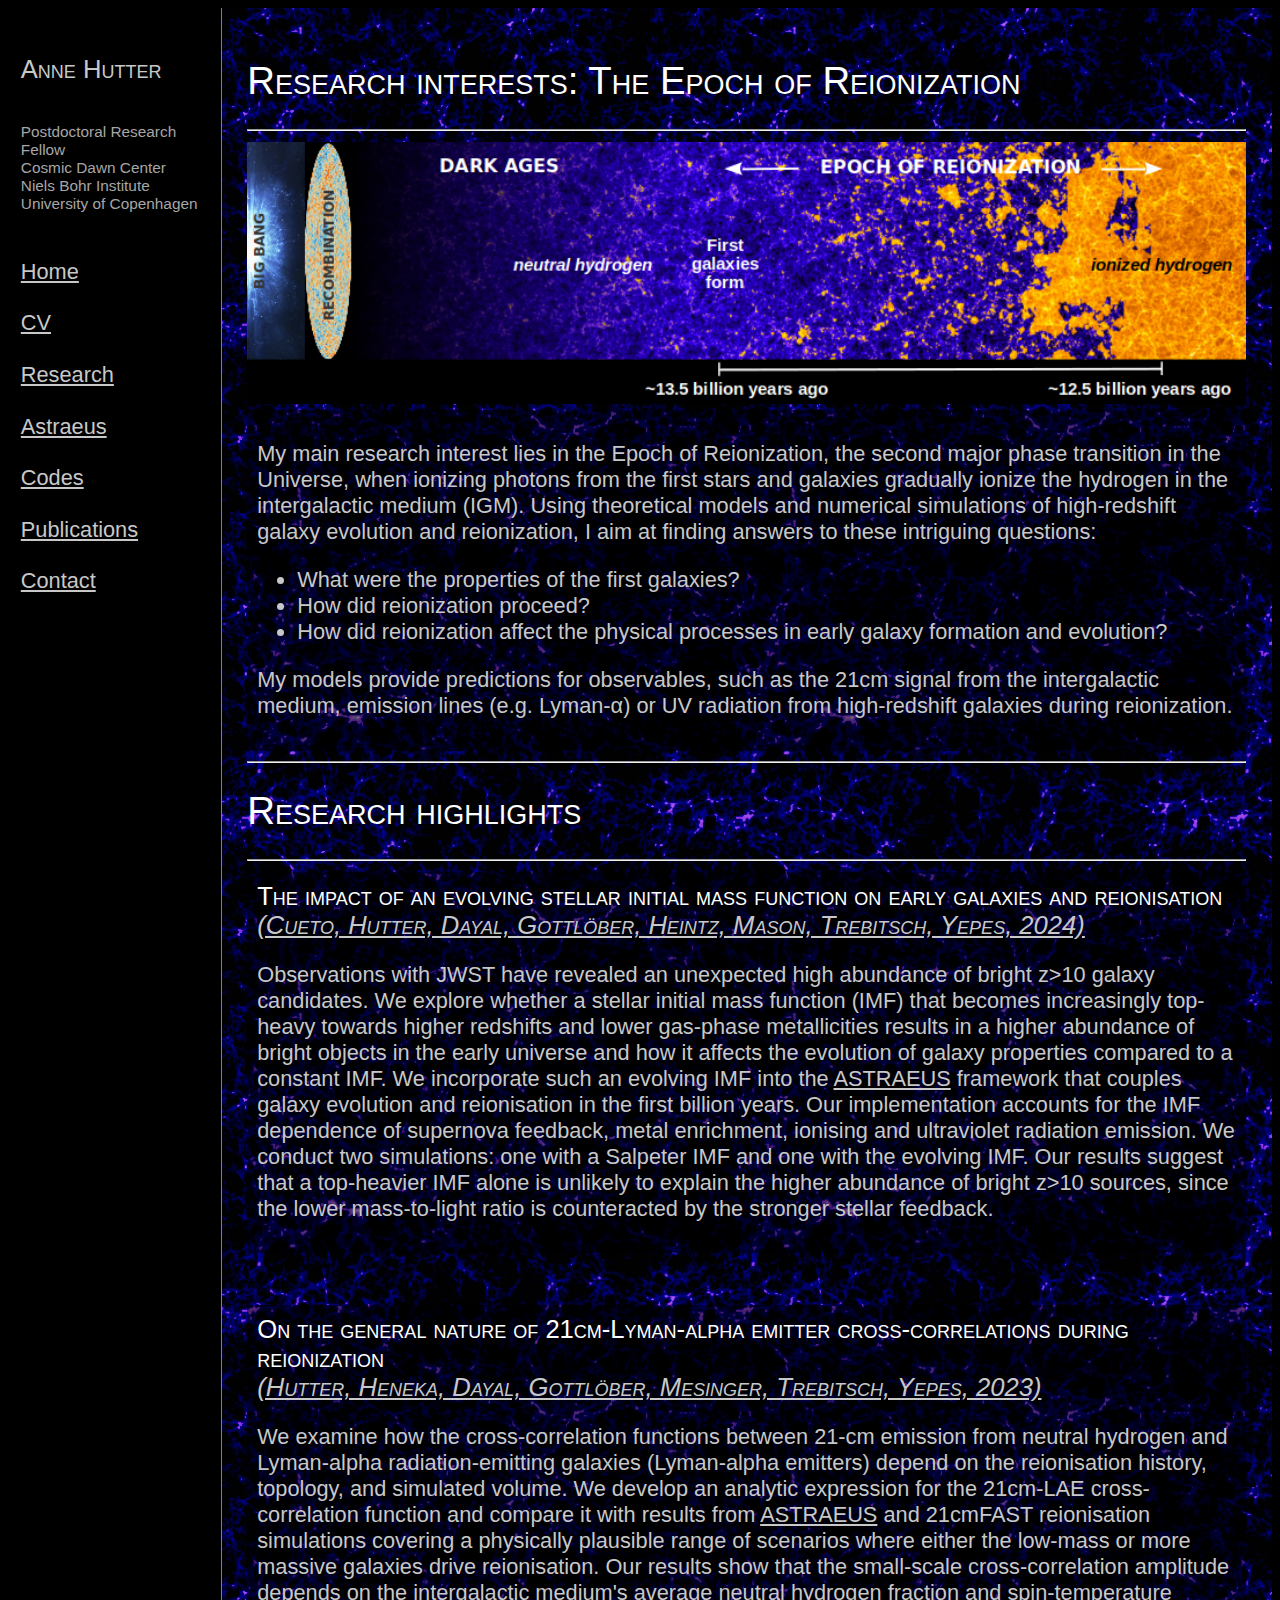
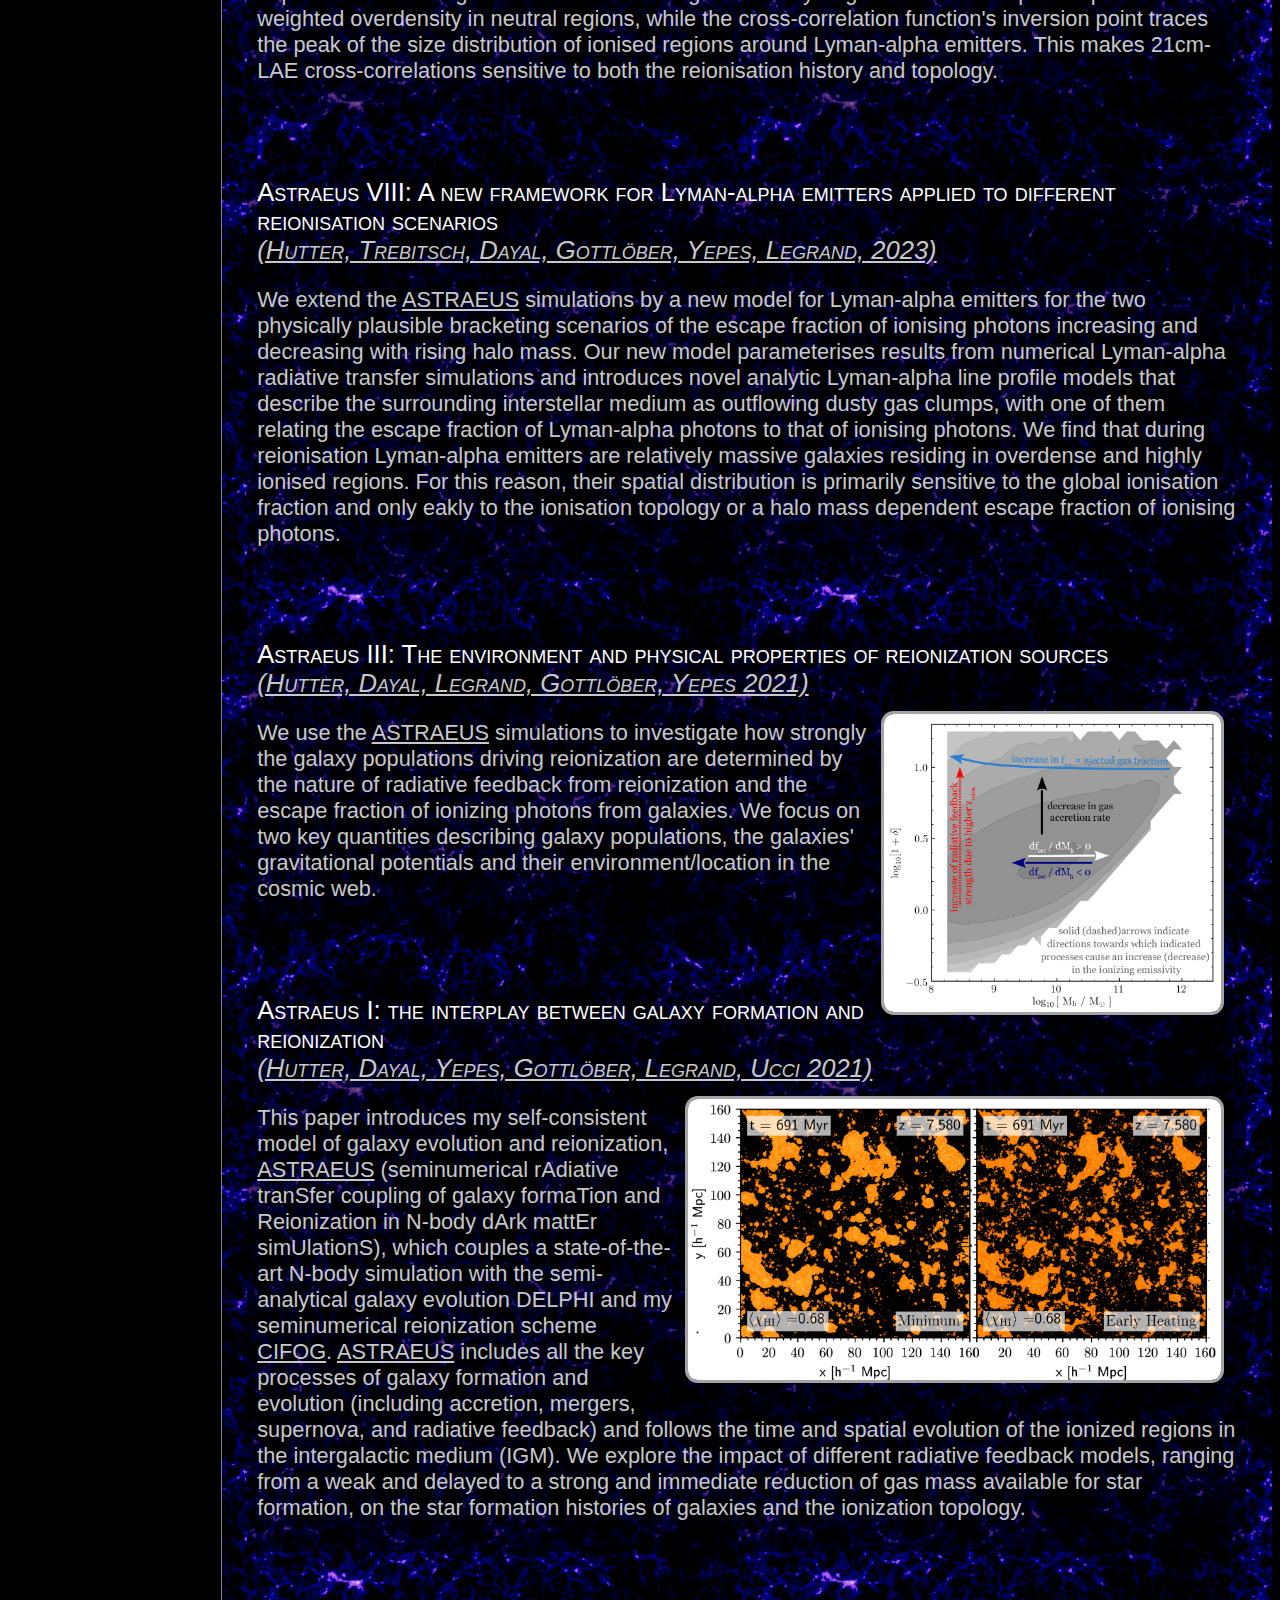
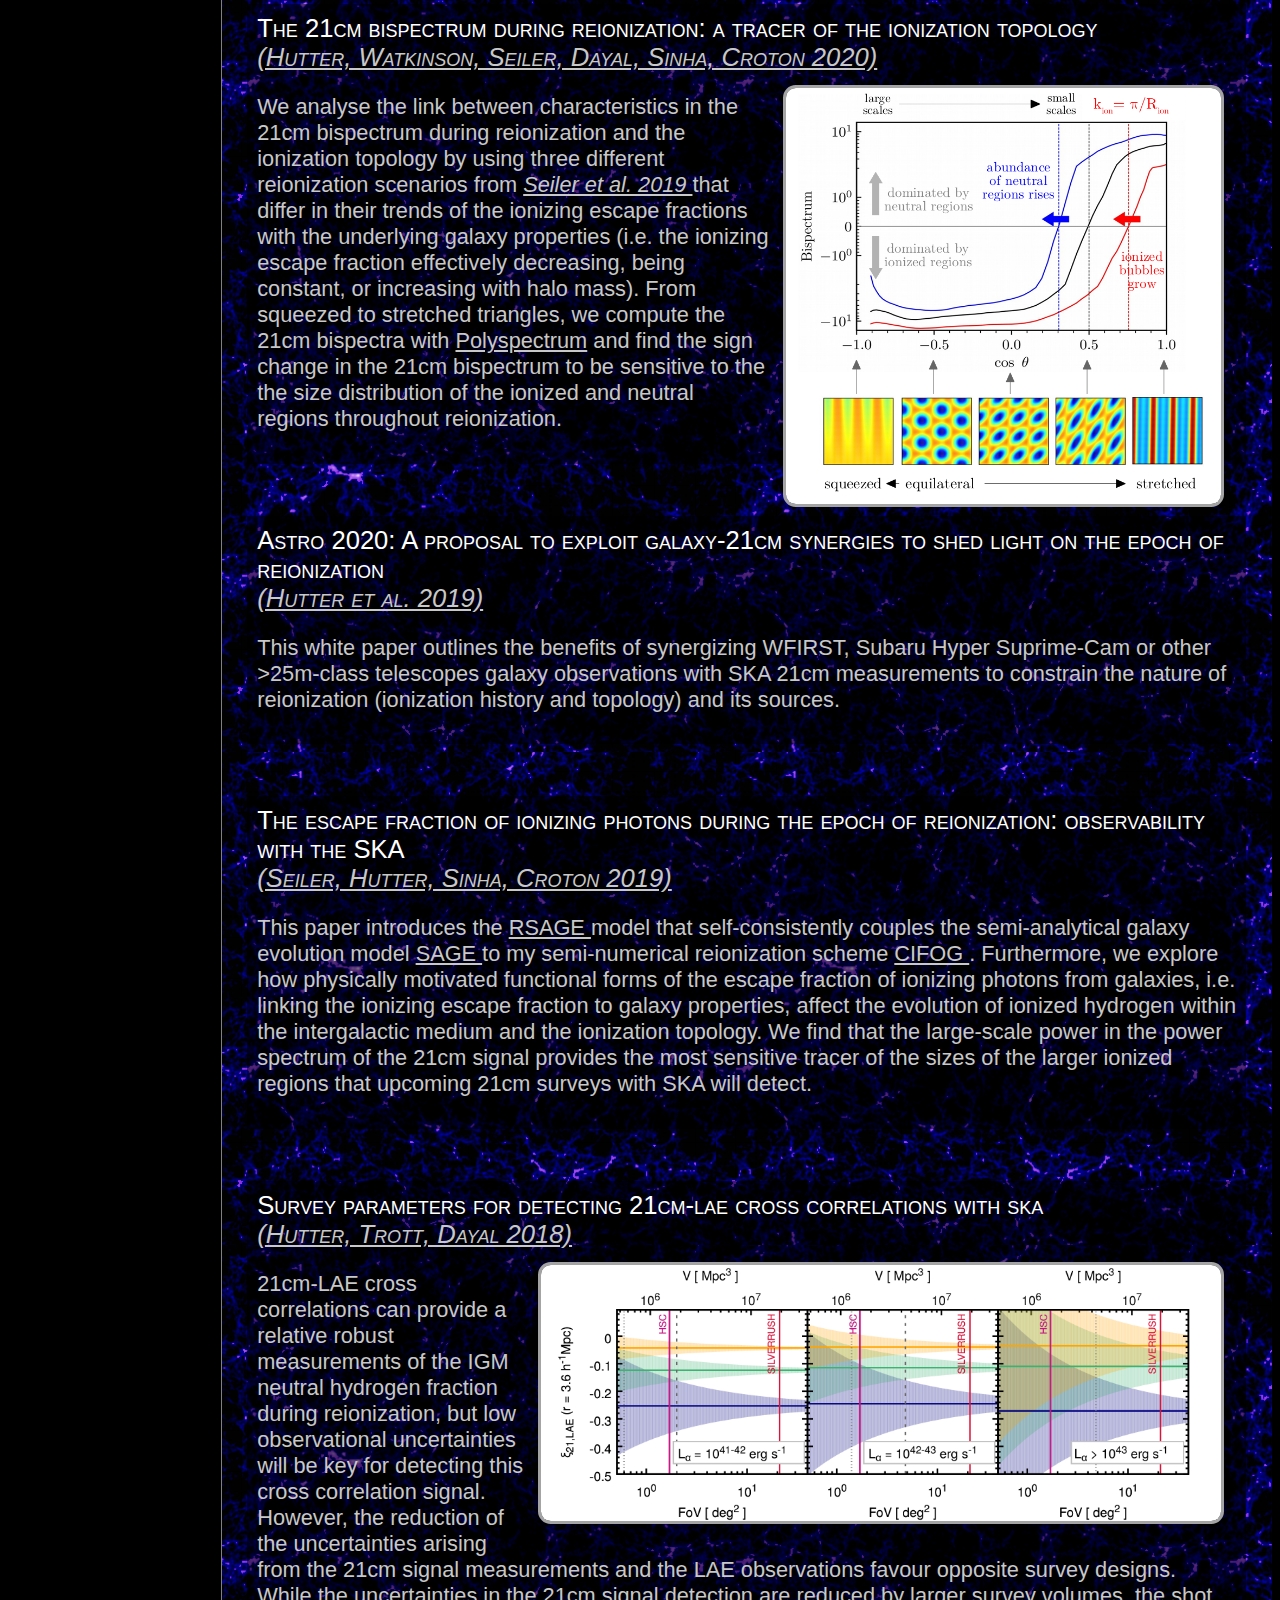
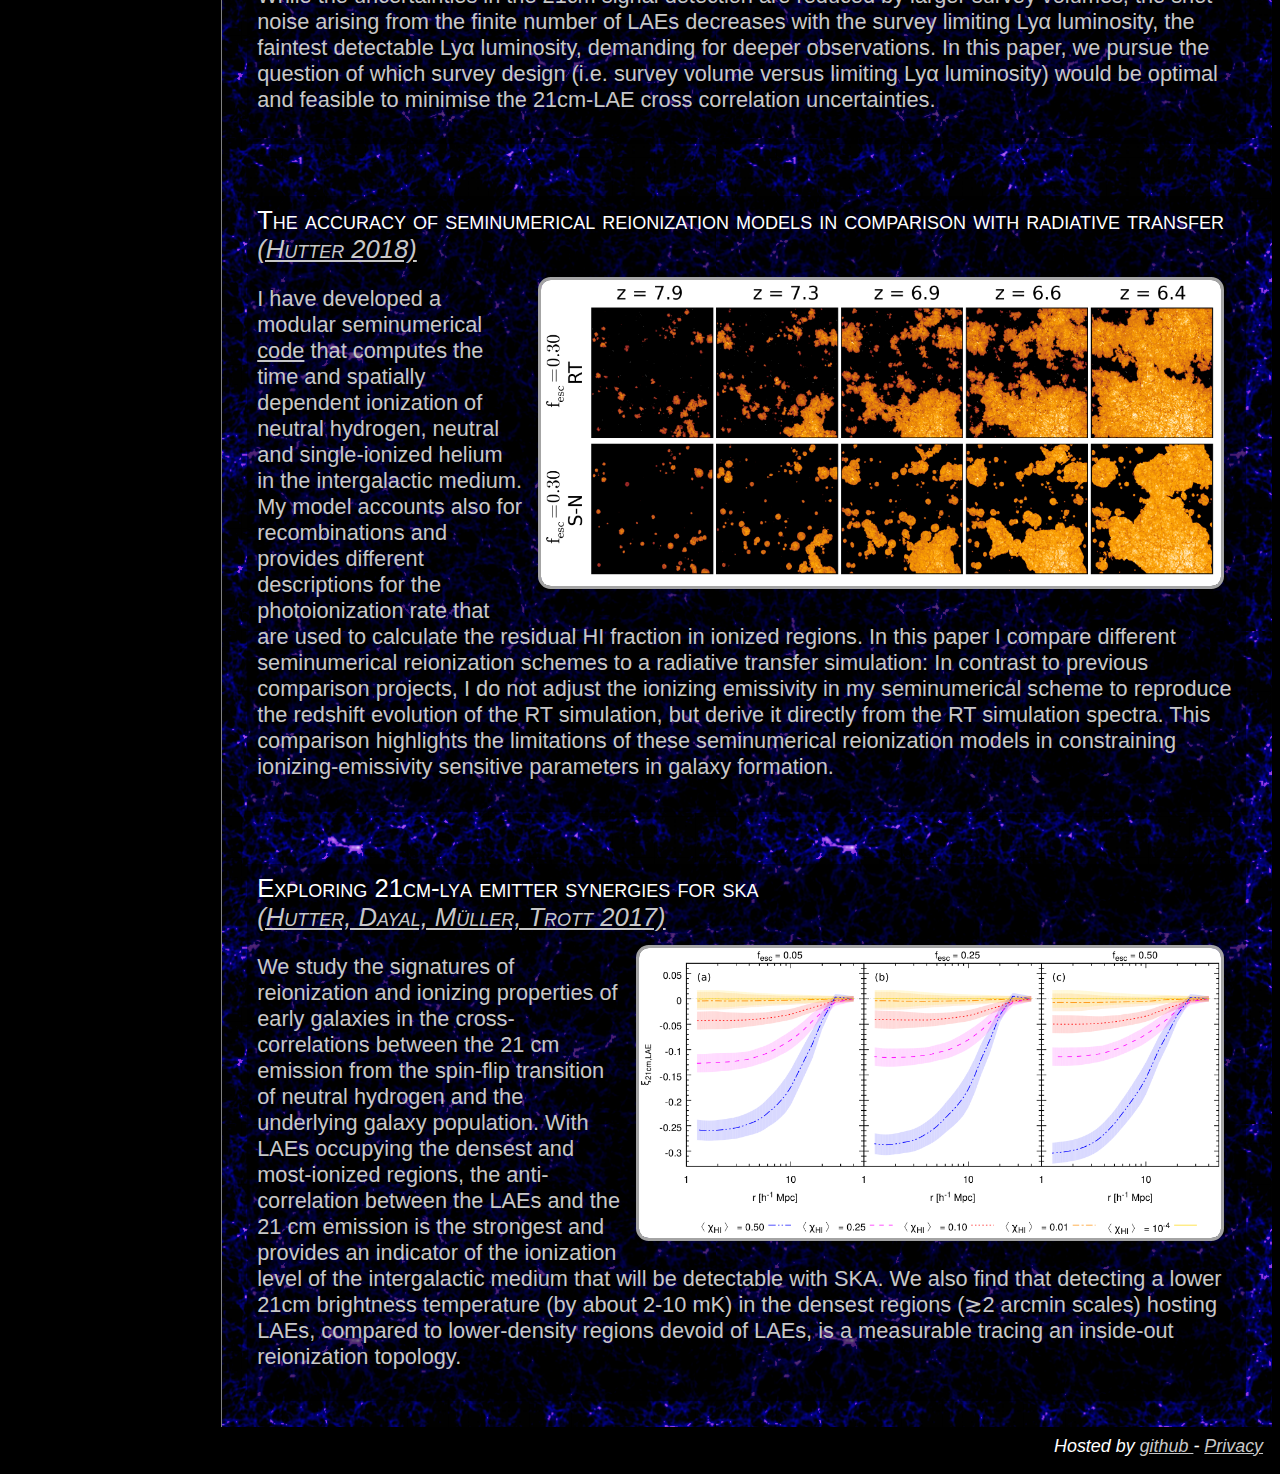
<file: research.html>
<!DOCTYPE html>
<html>
    <head>
        <title> Anne Hutter</title>
        <meta charset="utf-8">
        <meta name="viewport" content="width=device-width, initial-scale=1">
        <link rel="stylesheet" href="css/main.css">
    </head>

    <body>
<!--         <header> --> 
<!--         </header> -->
        
        <section>
            <!-- Site navigation menu -->
            <nav>
                <a href="#" id="menu-icon"></a>
                <ul>
                    <li>
                        <h3>Anne Hutter</h3>
                        <h4>
                            <br>Postdoctoral Research Fellow
                            <br>Cosmic Dawn Center
                            <br>Niels Bohr Institute
                            <br>University of Copenhagen
                        </h4>
                    </li>
                    <li><a href="index.html">Home</a></li>
                    <li><a href="cv.html">CV</a></li>
                    <li><a href="research.html">Research</a>
                        <ul>
                            <li><a href="research.html#Cueto2024">The impact of an evolving stellar initial mass function on early galaxies and reionisation</a></li>
                            <li><a href="research.html#Hutter2023b">On the general nature of 21cm-Lyman-alpha emitter cross-correlations during reionization</a></li>
                            <li><a href="research.html#Hutter2023a">Astraeus VIII: A new framework for Lyman-alpha emitters applied to different reionisation scenarios</a></li>
                            <li><a href="research.html#Hutter2021b">Astraeus III: The environment and physical properties of reionization sources</a></li>
                            <li><a href="research.html#Hutter2021a">Astraeus I: the interplay between galaxy formation and reionization</a></li>
                            <li><a href="research.html#Hutter2020">The 21cm bispectrum: a tracer of the ionization topology</a></li>
                            <li><a href="research.html#Hutter2019">Astro 2020: A proposal to exploit galaxy-21cm synergies to shed light on the epoch of reionization</a></li>
                            <li><a href="research.html#Seiler2019">The escape fraction of ionizing photons during the epoch of reionization: observability with the SKA</a></li>
                            <li><a href="research.html#Hutter2018b">Survey parameters for detecting 21cm-LAE cross correlations with SKA</a></li>
                            <li><a href="research.html#Hutter2018a">The accuracy of semi-numerical reionization model in comparison with radiative transfer</a></li>
                            <li><a href="research.html#Hutter2017">Exploring 21cm-Lya emitter synergies for SKA</a></li>
                        </ul>
                    </li>
                    <li><a href="astraeus.html">Astraeus</a></li>
                    <li><a href="codes.html">Codes</a>
                        <ul>
                            <li><a href="codes.html#cifog">CIFOG</a></li>
                            <li><a href="codes.html#astraeus">ASTRAEUS</a></li>
                            <li><a href="codes.html#polyspectrum">Polyspectrum</a></li>
                            <li><a href="codes.html#pcf">PCF</a></li>
                        </ul>
                    </li>
                    <li><a href="https://ui.adsabs.harvard.edu/search/fq=%7B!type%3Daqp%20v%3D%24fq_database%7D&fq_database=database%3A%20astronomy&p_=0&q=author%3A(%22Hutter%2C%20Anne%22)&sort=date%20desc%2C%20bibcode%20desc" target="_blank">Publications</a></li>
<!--                     <li><a href="privacy.html">Privacy</a></li> -->
                    <li><a href="mailto:anne.hutter@nbi.ku.dk"> Contact </a>
                </ul>
            </nav>
            <div class="verticalline"> </div>
            
            <!-- Main content -->
            <article>
                <h1> Research interests: The Epoch of Reionization </h1>
                <hr>
                
                <div class="verticalline"> </div>
                
                <img src="EoR_public.png" width=100%>
                
<!--                <picture>
                <source srcset="EoR_flipped.png" media="(max-width: 1000px)">
                <source srcset="EoR_flipped.png">
                <img srcset="EoR_flipped.png" alt="EoR">
                </picture>-->
                <div class="box">
                <p> My main research interest lies in the Epoch of Reionization, the second major phase transition in the Universe, when ionizing photons from the first stars and galaxies gradually ionize the hydrogen in the intergalactic medium (IGM). Using theoretical models and numerical simulations of high-redshift galaxy evolution and reionization, I aim at finding answers to these intriguing questions: </p>
                <ul>
                    <li> What were the properties of the first galaxies? </li>
                    <li> How did reionization proceed? </li>
                    <li> How did reionization affect the physical processes in early galaxy formation and evolution? </li>
                </ul>
                <p> My models provide predictions for observables, such as the 21cm signal from the intergalactic medium, emission lines (e.g. Lyman-&alpha;) or UV radiation from high-redshift galaxies during reionization. </p>
                </div>
                
                <hr>
                <h1> Research highlights </h1>
                <hr>
              
                <div class="box">
                    <div id="Cueto2024"> </div>
                    <h3> The impact of an evolving stellar initial mass function on early galaxies and reionisation <br> <a href="https://ui.adsabs.harvard.edu/abs/2023arXiv231212109R/abstract" target="_blank"> <i> (Cueto, Hutter, Dayal, Gottlöber, Heintz, Mason, Trebitsch, Yepes, 2024) </i> </a> </h3>

                    <p> Observations with JWST have revealed an unexpected high abundance of bright z>10 galaxy candidates. We explore whether a stellar initial mass function (IMF) that becomes increasingly top-heavy towards higher redshifts and lower gas-phase metallicities results in a higher abundance of bright objects in the early universe and how it affects the evolution of galaxy properties compared to a constant IMF. We incorporate such an evolving IMF into the <a href="codes.html#astraeus">ASTRAEUS</a> framework that couples galaxy evolution and reionisation in the first billion years. Our implementation accounts for the IMF dependence of supernova feedback, metal enrichment, ionising and ultraviolet radiation emission. We conduct two simulations: one with a Salpeter IMF and one with the evolving IMF. Our results suggest that a top-heavier IMF alone is unlikely to explain the higher abundance of bright z>10 sources, since the lower mass-to-light ratio is counteracted by the stronger stellar feedback. </p>
                </div>

                <br><br>

                <div class="box">
                    <div id="Hutter2023b"> </div>
                    <h3> On the general nature of 21cm-Lyman-alpha emitter cross-correlations during reionization <br> <a href="https://ui.adsabs.harvard.edu/abs/2023MNRAS.525.1664H/abstract" target="_blank"> <i> (Hutter, Heneka, Dayal, Gottlöber, Mesinger, Trebitsch, Yepes, 2023) </i> </a> </h3>

                    <p> We examine how the cross-correlation functions between 21-cm emission from neutral hydrogen and Lyman-alpha radiation-emitting galaxies (Lyman-alpha emitters) depend on the reionisation history, topology, and simulated volume. We develop an analytic expression for the 21cm-LAE cross-correlation function and compare it with results from <a href="codes.html#astraeus">ASTRAEUS</a> and 21cmFAST reionisation simulations covering a physically plausible range of scenarios where either the low-mass or more massive galaxies drive reionisation. Our results show that the small-scale cross-correlation amplitude depends on the intergalactic medium's average neutral hydrogen fraction and spin-temperature weighted overdensity in neutral regions, while the cross-correlation function's inversion point traces the peak of the size distribution of ionised regions around Lyman-alpha emitters. This makes 21cm-LAE cross-correlations sensitive to both the reionisation history and topology. </p>
                </div>

                <br><br>

                <div class="box">
                    <div id="Hutter2023a"> </div>
                    <h3> Astraeus VIII: A new framework for Lyman-alpha emitters applied to different reionisation scenarios <br> <a href="https://ui.adsabs.harvard.edu/abs/2023MNRAS.524.6124H/abstract" target="_blank"> <i> (Hutter, Trebitsch, Dayal, Gottlöber, Yepes, Legrand, 2023) </i> </a> </h3>

                    <p> We extend the <a href="codes.html#astraeus">ASTRAEUS</a> simulations by a new model for Lyman-alpha emitters for the two physically plausible bracketing scenarios of the escape fraction of ionising photons increasing and decreasing with rising halo mass. Our new model parameterises results from numerical Lyman-alpha radiative transfer simulations and introduces novel analytic Lyman-alpha line profile models that describe the surrounding interstellar medium as outflowing dusty gas clumps, with one of them relating the escape fraction of Lyman-alpha photons to that of ionising photons. We find that during reionisation Lyman-alpha emitters are relatively massive galaxies residing in overdense and highly ionised regions. For this reason, their spatial distribution is primarily sensitive to the global ionisation fraction and only eakly to the ionisation topology or a halo mass dependent escape fraction of ionising photons. </p>
                </div>

                <br><br>

                <div class="box">
                    <div id="Hutter2021b"> </div>
                    <h3> Astraeus III: The environment and physical properties of reionization sources <br> <a href="https://ui.adsabs.harvard.edu/abs/2020arXiv200813215H/abstract" target="_blank"> <i> (Hutter, Dayal, Legrand, Gottlöber, Yepes 2021) </i> </a> </h3>
                    
                    <img class=textwraprounded src="CARTOON_z7.png" style="max-width:35%;" float="right">

                    <p> We use the <a href="codes.html#astraeus">ASTRAEUS</a> simulations to investigate how strongly the galaxy populations driving reionization are determined by the nature of radiative feedback from reionization and the escape fraction of ionizing photons from galaxies. We focus on two key quantities describing galaxy populations, the galaxies' gravitational potentials and their environment/location in the cosmic web. </p>
                </div>
                
                <br><br>
                
                <div class="box">
                    <div id="Hutter2021a"> </div>
                    <h3> Astraeus I: the interplay between galaxy formation and reionization <br> <a href="https://ui.adsabs.harvard.edu/abs/2021MNRAS.503.3698H/abstract" target="_blank"> <i> (Hutter, Dayal, Yepes, Gottlöber, Legrand, Ucci 2021) </i> </a> </h3>
                    
                    <img class=textwraprounded src="fields_XHI_52_x256.png" style="max-width:55%;" float="right">

                    <p> This paper introduces my self-consistent model of galaxy evolution and reionization, <a href="codes.html#astraeus">ASTRAEUS</a> (seminumerical rAdiative tranSfer coupling of galaxy formaTion and Reionization in N-body dArk mattEr simUlationS), which couples a state-of-the-art N-body simulation with the semi-analytical galaxy evolution DELPHI and my seminumerical reionization scheme <a href="codes.html#cifog">CIFOG</a>. <a href="codes.html#astraeus">ASTRAEUS</a> includes all the key processes of galaxy formation and evolution (including accretion, mergers, supernova, and radiative feedback) and follows the time and spatial evolution of the ionized regions in the intergalactic medium (IGM). We explore the impact of different radiative feedback models, ranging from a weak and delayed to a strong and immediate reduction of gas mass available for star formation, on the star formation histories of galaxies and the ionization topology.</p>
                </div>
                
                <br><br>
                
                <div class="box">
                    <div id="Hutter2020"> </div>
                    <h3> The 21cm bispectrum during reionization: a tracer of the ionization topology <br> <a href="https://ui.adsabs.harvard.edu/abs/2020MNRAS.492..653H/abstract" target="_blank"> <i> (Hutter, Watkinson, Seiler, Dayal, Sinha, Croton 2020) </i> </a> </h3>
                    
                    <img class=textwraprounded src="sketch_interpreting_bispectrum.png" style="max-width:45%;" float="right">

                    <p> We analyse the link between characteristics in the 21cm bispectrum during reionization and the ionization topology by using three different reionization scenarios from <a href="https://ui.adsabs.harvard.edu/abs/2019MNRAS.487.5739S/abstract" target="_blank"> <i> Seiler et al. 2019 </i> </a> that differ in their trends of the ionizing escape fractions with the underlying galaxy properties (i.e. the ionizing escape fraction effectively decreasing, being constant, or increasing with halo mass). From squeezed to stretched triangles, we compute the 21cm bispectra with <a href="codes.html#polyspectrum">Polyspectrum</a> and find the sign change in the 21cm bispectrum to be sensitive to the the size distribution of the ionized and neutral regions throughout reionization. </p>
                </div>
                
                <br><br>
                
               <div class="box">
                    <div id="Hutter2019"> </div>
                    <h3> Astro 2020: A proposal to exploit galaxy-21cm synergies to shed light on the epoch of reionization <br> <a href="https://ui.adsabs.harvard.edu/abs/2019BAAS...51c..57H/abstract" target="_blank"> <i> (Hutter et al. 2019) </i> </a> </h3>
                    
<!--                     <img class=textwraprounded src="sketch_interpreting_bispectrum.png" style="max-width:45%;" float="right"> -->

                    <p> This white paper outlines the benefits of synergizing WFIRST, Subaru Hyper Suprime-Cam or other >25m-class telescopes galaxy observations with SKA 21cm measurements to constrain the nature of reionization (ionization history and topology) and its sources.  </p>
                </div>
                
                <br><br>
                
               <div class="box">
                    <div id="Seiler2019"> </div>
                    <h3> The escape fraction of ionizing photons during the epoch of reionization: observability with the SKA <br> <a href="https://ui.adsabs.harvard.edu/abs/2019MNRAS.487.5739S/abstract" target="_blank"> <i> (Seiler, Hutter, Sinha, Croton 2019) </i> </a> </h3>
                    
<!--                     <img class=textwraprounded src="sketch_interpreting_bispectrum.png" style="max-width:45%;" float="right"> -->

                    <p> This paper introduces the <a href="https://github.com/jacobseiler/rsage" target="_blank"> RSAGE </a> model that self-consistently couples the semi-analytical galaxy evolution model <a href="https://github.com/sage-home/sage-model" target="_blank"> SAGE </a> to my semi-numerical reionization scheme <a href="codes.html#cifog" target="_blank"> CIFOG </a>. Furthermore, we explore how physically motivated functional forms of the escape fraction of ionizing photons from galaxies, i.e. linking the ionizing escape fraction to galaxy properties, affect the evolution of ionized hydrogen within the intergalactic medium and the ionization topology. We find that the large-scale power in the power spectrum of the 21cm signal provides the most sensitive tracer of the sizes of the larger ionized regions that upcoming 21cm surveys with SKA will detect. </p>
                </div>
                
                <br><br>
                
                <div class="box">
                    <div id="Hutter2018b"> </div>
                    <h3> Survey parameters for detecting 21cm-lae cross correlations with ska <br> <a href="https://ui.adsabs.harvard.edu//#abs/2018MNRAS.479L.129H/abstract" target="_blank"> <i> (Hutter, Trott, Dayal 2018) </i> </a> </h3>
                    
                    <img class=textwraprounded src="corrfunc_21cm_LAE_volume_dependence.png" style="max-width:70%;" float="right">

                    <p> 21cm-LAE cross correlations can provide a relative robust measurements of the IGM neutral hydrogen fraction during reionization, but low observational uncertainties will be key for detecting this cross correlation signal. However, the reduction of the uncertainties arising from the 21cm signal measurements and the LAE observations favour opposite survey designs. While the uncertainties in the 21cm signal detection are reduced by larger survey volumes, the shot noise arising from the finite number of LAEs decreases with the survey limiting Ly&alpha; luminosity, the faintest detectable Ly&alpha; luminosity, demanding for deeper observations. In this paper, we pursue the question of which survey design (i.e. survey volume versus limiting Lyα luminosity) would be optimal and feasible to minimise the 21cm-LAE cross correlation uncertainties. </p>
                </div>
                
                <br><br>
                
                <div class="box">
                    <div id="Hutter2018a"> </div>
                    <h3> The accuracy of seminumerical reionization models in comparison with radiative transfer <br> <i> <a href="https://ui.adsabs.harvard.edu//#abs/2018MNRAS.477.1549H/abstract" target="_blank"> (Hutter 2018) </a> </i> </h3>
                    
                    <img class=textwraprounded src="HandHe_ion_fields.png" style="max-width:70%;" float="right">

                    <p> I have developed a modular seminumerical <a href="codes.html#cifog">code</a> that computes the time and spatially dependent ionization of neutral hydrogen, neutral and single-ionized helium in the intergalactic medium. My model accounts also for recombinations and provides different descriptions for the photoionization rate that are used to calculate the residual HI fraction in ionized regions. In this paper I compare different seminumerical reionization schemes to a radiative transfer simulation: In contrast to previous comparison projects, I do not adjust the ionizing emissivity in my seminumerical scheme to reproduce the redshift evolution of the RT simulation, but derive it directly from the RT simulation spectra. This comparison highlights the limitations of these seminumerical reionization models in constraining ionizing-emissivity sensitive parameters in galaxy formation. </p>
                </div>
                
                <br><br>
                
                <div class="box">
                    <div id="Hutter2017"> </div>
                    <h3> Exploring 21cm-ly&alpha; emitter synergies for ska <br> <a href="https://ui.adsabs.harvard.edu//#abs/2017ApJ...836..176H/abstract" target="_blank"> <i> (Hutter, Dayal, Müller, Trott 2017) </i> </a> </h3>
                    
                    <img class=textwraprounded src="21cm_LAE.png" style="max-width:60%;" float="right">

                    <p> We study the signatures of reionization and ionizing properties of early galaxies in the cross-correlations between the 21 cm emission from the spin-flip transition of neutral hydrogen and the underlying galaxy population. With LAEs occupying the densest and most-ionized regions, the anti-correlation between the LAEs and the 21 cm emission is the strongest and provides an indicator of the ionization level of the intergalactic medium that will be detectable with SKA. We also find that detecting a lower 21cm brightness temperature (by about 2-10 mK) in the densest regions (≳2 arcmin scales) hosting LAEs, compared to lower-density regions devoid of LAEs, is a measurable tracing an inside-out reionization topology. </p>
                </div>
                
            </article>

        </section>
        
        <footer>
            <i> Hosted by <a href="https://github.com/" target="_blank"> github </a> - <a href="https://help.github.com/articles/github-privacy-statement/" target="_bank"> Privacy </a></i>
        </footer>
    </body>
</html>
</file>
<file: css/main.css>
@media (max-width:600px){
    section {
        -webkit-flex-direction: column;
        flex-direction: column;
    }
}

@media screen and (max-width:480px){
    #sidebar{display:none;}
}

* {
    box-sizing: border-box;
}

body {
    background-color: black; 
    color: white;
}
    
header {
    padding: 0vw;
    background-color: black;
    color: white;
    text-align: right;
    font-size: 2vw;
    font-family: "Source Sans Pro", "Trebuchet MS", "Geneva", sans-serif;
}

section {
    display: -webkit-flex;
    display: flex;
    min-height: 95vh;
}

nav {
    -webkit-flex: 1;
    -ms-flex: 1;
    flex: 1;
    padding-top: 0vw;
    padding-left: 1vw;
    margin: 0;
    font-family: "Source Sans Pro", "Trebuchet MS", "Geneva", sans-serif;
    font-size: 1.7vw;
    overflow: auto;
}

#menu-icon{
    display: hidden;
    width: 40px;
    height: 40px;
    background: black url("../menu-icon.png") center;
}

a:hover#menu-icon{
    background-color: black;
    border-radius: 1px 1px 0 0;
}

nav ul {
    list-style-type: none;
    padding: 0;
}

nav li {
    display: block;
    padding-top: 2vw;
}

p, li{
    color: rgb(200,200,200);
}
 

a:link {
    color: rgb(200,200,200);
}
a:visited {
    color: gray;
}
a:hover {
    color: gray;
}

article {
    -webkit-flex: 5;
    -ms-flex: 5;
    flex: 5;
    padding: 2vw;
    background-image: url("../pictures/dens_LCDM80_Highz.png");
    font-family: "Source Sans Pro", "Trebuchet MS", "Geneva", sans-serif;
    font-size: 1.7vw;
    font-variant: thin;
}

aside {
    -webkit-flex: 1;
    -ms-flex: 1;
    flex: 1;
    padding: 0vw;
    background-color: black;
    font-family: "Source Sans Pro", "Trebuchet MS", "Geneva", sans-serif;
    font-size: 1.4vw;
}

footer {
    padding: 0.7vw; 
    background-color: black;
    color: white;
    text-align: right;
    font-family: "Source Sans Pro", "Trebuchet MS", "Geneva", sans-serif;
    font-size: 1.4vw;
}


h1{
    font-family: "Source Sans Pro", "Trebuchet MS", "Geneva", sans-serif;
    font-size: 3vw;
    font-variant: small-caps;
    font-weight: normal;
/*     text-shadow: 0.1vw 0.1vw 0.2vw #A4A4A4; */
}

h2{
    font-family: "Source Sans Pro", "Trebuchet MS", "Geneva", sans-serif;
    font-size: 2.5vw;
    font-variant: small-caps;
    font-weight: normal;
}

h3{
    font-family: "Source Sans Pro", "Trebuchet MS", "Geneva", sans-serif;
    font-size: 2.0vw;
    font-variant: small-caps;
    font-weight: normal;
    margin-top: 0vw;
    margin-bottom: 0vw; 
}

h4{
    color: #a6a6a6;
    font-family: "Source Sans Pro", "Trebuchet MS", "Geneva", sans-serif;
    font-size: 1.2vw;
    font-weight: normal;
}

h5{
    font-family: "Source Sans Pro", "Trebuchet MS", "Geneva", sans-serif;
    font-size: 5vw;
    font-variant: small-caps;
    font-weight: normal;
    margin-top: 2.5vw;
    margin-bottom: 2.5vw;
/*     text-shadow: 0.1vw 0.1vw 0.2vw #A4A4A4; */
}
       
    
    
.img {
    max-width: 100%;
    height: auto;
    width: auto;
}

.textwrap{
    float: right;
    margin: 1vw;
}

.textwrapshadowed{
    float: right;
    margin: 1vw;
    border: 0.2vw solid #A4A4A4;
    box-shadow: 2vw 2vw 1vw #A4A4A4;
    -moz-box-shadow: 2vw 2vw 1vw #A4A4A4; 
    -webkit-box-shadow: 2vw 2vw 1vw #A4A4A4; 
    -khtml-box-shadow: 2vw 2vw 1vw #A4A4A4;
}

.textwraprounded{
    float: right;
    margin: 1vw;
    border: 0.3vw solid #A4A4A4;
    -moz-border-radius: 1vw; 
    -webkit-border-radius: 1vw; 
    border-radius: 1vw;
}
   
.verticalline {
    border-left: thin solid gray;
}

.box {
    padding: 10px;
    background-color: rgba(0,0,0,0.5);
    color: white;
}

.clearfix {
    content: "";
    clear: both;
    display: table;
}


/*MEDIA QUERY*/
@media (min-width : 641px) {

    .boxcentered {
        padding: 1vw;
        background-color: rgba(0,0,0,0.5);
        color: white;
        position: relative;
        top: 40%;
        transform: translate(0%, -40%);
    }

    ul > li { }
    ul > li > ul { 
        display:none;
    }
    ul > li:hover > ul { 
        display:block;
    }
    ul > li > ul { 
        font-size: 1.2vw;
        padding-left: 1vw; 
    }
}

@media only screen and (max-width : 640px) {

    .boxcentered {
        position: relative;
        top: 20%;
        vertical-align: text-top;
        padding: 1vw;
        background-color: rgba(0,0,0,0.5);
        color: white;
    }

    header {
        position: absolute;
    }
    
    nav {
        -webkit-flex: 0;
        -ms-flex: 0;
        flex: 0;
        font-size: 3.4vw;
    }

    article {
        font-size: 3.4vw;
    }hoverhoverhover

    footer {
        font-size: 2.8vw;
    }

    h1{
        font-size: 6vw;
    }

    h2{
        font-size: 5vw;
    }

    h3{
        font-size: 4.0vw;
    }

    h4{
        font-size: 2.4vw;
    }

    h5{
        font-size: 10vw;
    }
    
    #menu-icon {
        display: inline-block;
    }

    nav ul, nav:active ul { 
        display: none;
        position: absolute;
        padding: 2vw;
        background: black;
        border: 1px solid gray;
        left: 1vw;
        top: 2vw;
        width: 80%;
        border-radius: 1vw 1vw 1vw 1vw;
        z-index: 1;
    }

    nav li {
        text-align: center;
        width: 100%;
        padding: 2vw 0;
        margin: 0;
        z-index: 1;
    }

    nav:hover ul {
        display: inline-block;
    }
    
    nav:hover ul > li { }
    nav:hover ul > li > ul { 
        display: none;
    }
    nav:hover ul > li:hover > ul { 
        display: block;
        position: absolute;
        top: 2vw;
        width: 40%;
        height: 80%;
    }
    nav:hover ul > li > ul { 
        font-size: 2.4vw;
        padding-left: 1vw; 
    }

}
</file>
